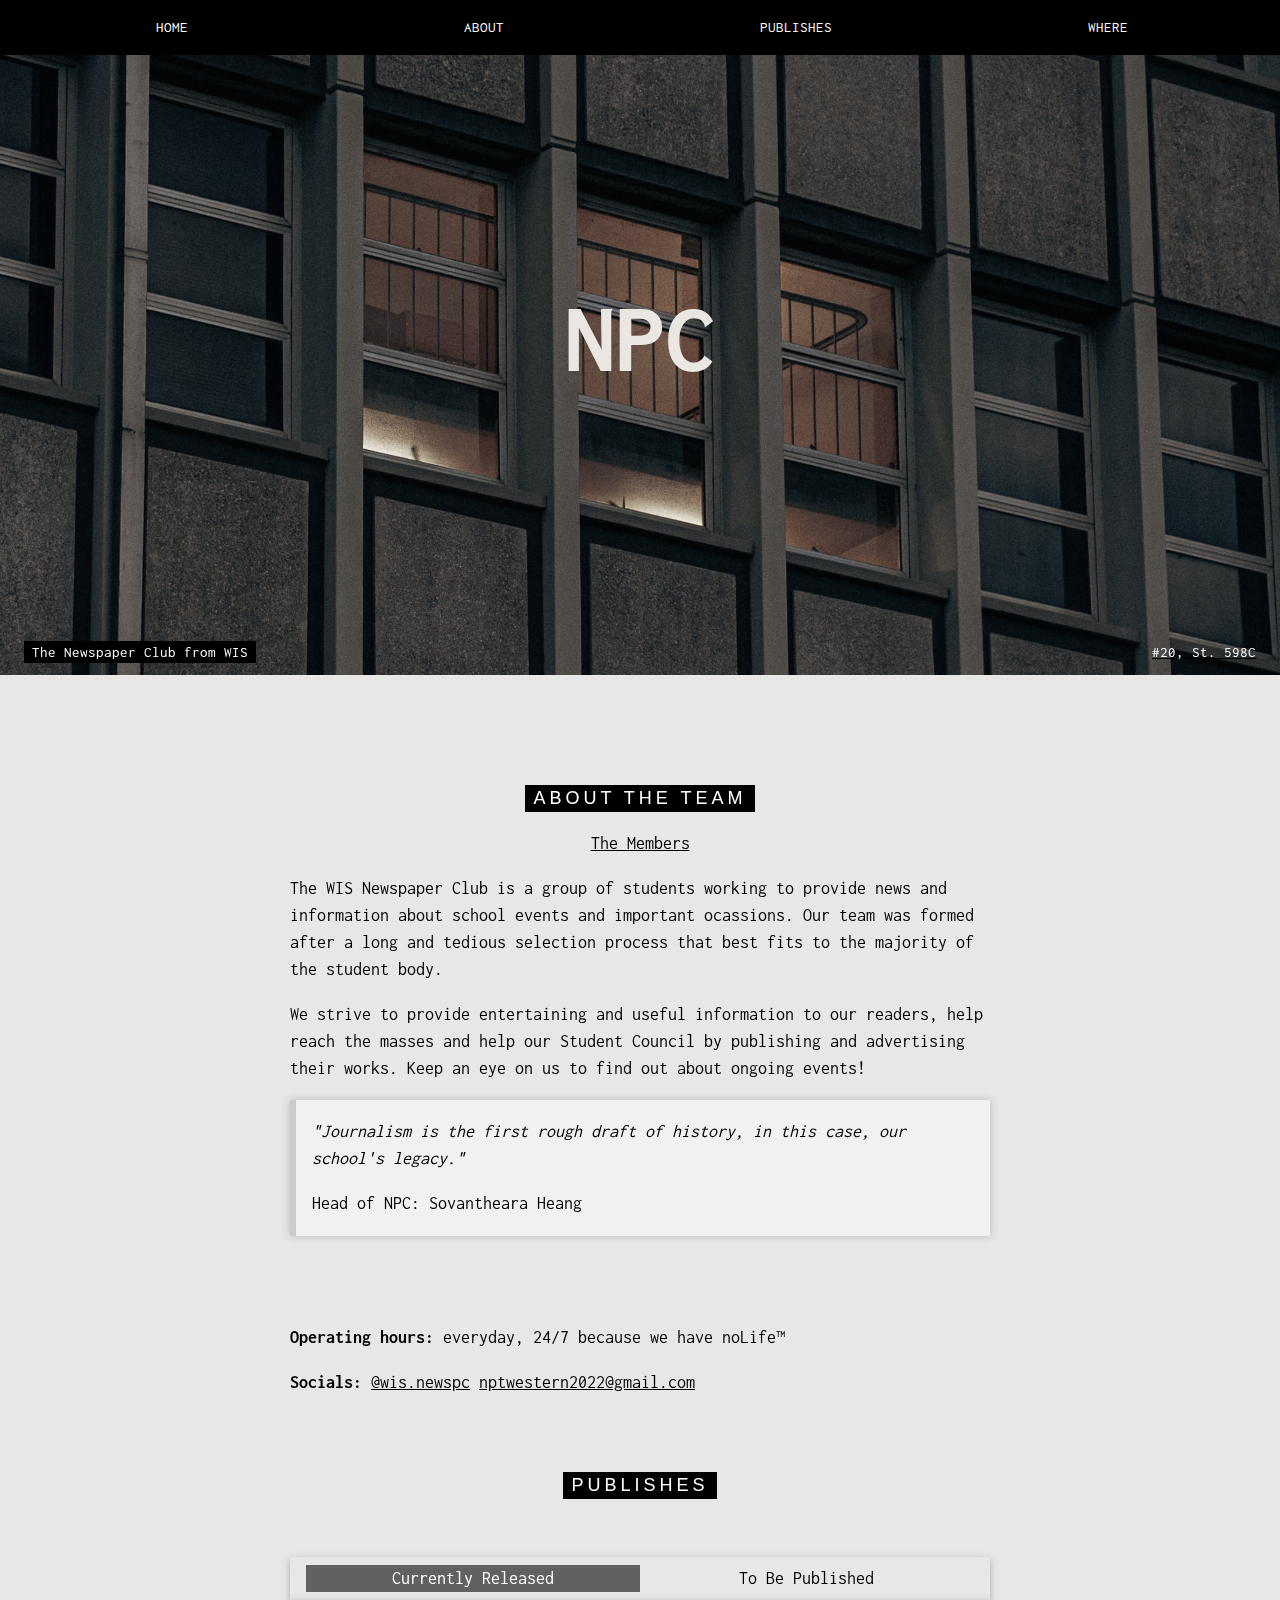
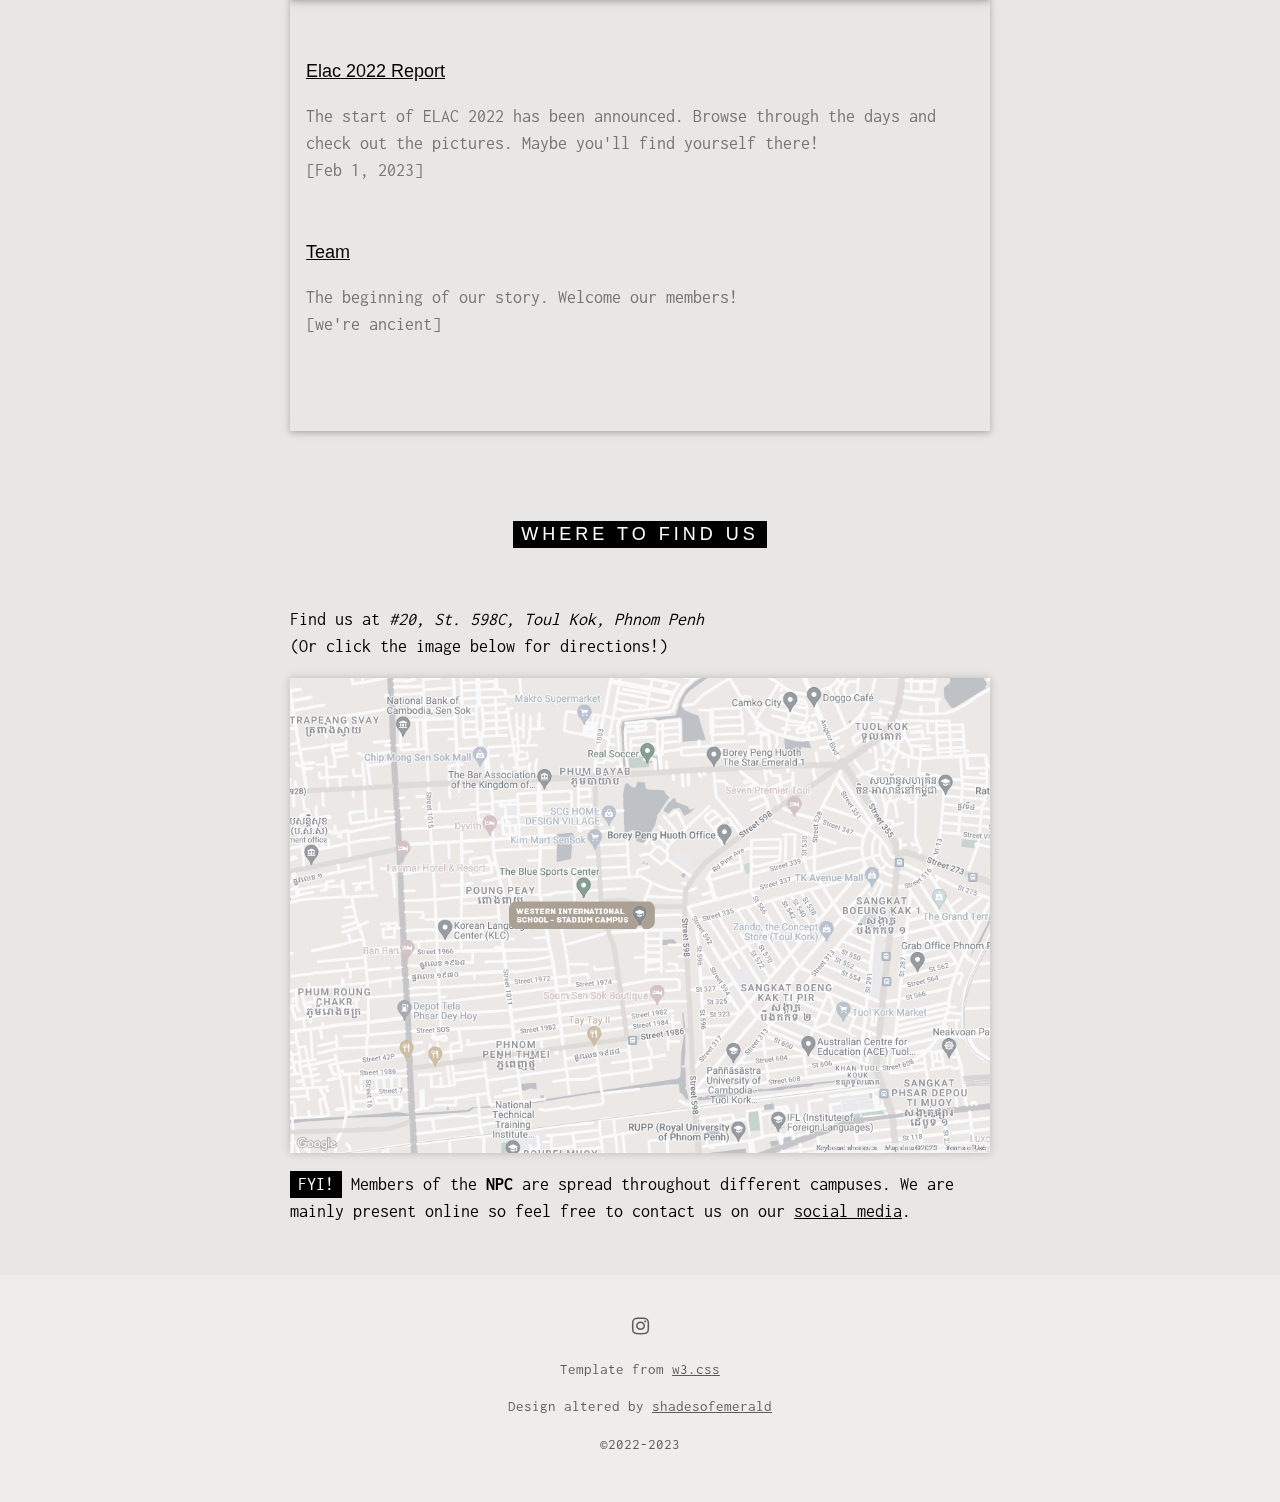
<file: index.html>
<!DOCTYPE html>
<html>

<head>
<title>npc</title>
<meta charset="UTF-8">
<meta name="viewport" content="width=device-width, initial-scale=1">
<link rel="icon" href="img/logo.png">
<link rel="stylesheet" href="index.css">
<link rel="stylesheet" href="https://fonts.googleapis.com/css?family=Inconsolata">
<link rel="stylesheet" href="https://cdnjs.cloudflare.com/ajax/libs/font-awesome/4.7.0/css/font-awesome.min.css">
<style>
body, html {
  height: 100%;
  font-family: "Inconsolata", sans-serif;
}

i.fa {
	font-size: 20px;
}

.padding-x-top {
	padding-top: 20;
}

.bgimg {
  background-position: center;
  background-size: cover;
  background-image: url("img/index/background_image.jpg");
  min-height: 75%;
}

.menu {
  display: none;
}

.shadow {
	filter: drop-shadow(0rem 0.5rem 1rem rgba(0, 0, 0, 1));
}

footer.a:link { 
	text-decoration: none; 
	}

footer.a:visited { 
	text-decoration: none; 
	}

footer.a:hover { 
	text-decoration: none; 
	}

footer.a:active { 
	text-decoration: none; 
	}

.w3-top {
	user-drag: none; 
	user-select: none;
	-moz-user-select: none;
	-webkit-user-drag: none;
	-webkit-user-select: none;
	-ms-user-select: none;
	}	

</style>
</head>
<body>

<!-- Links (sit on top) -->
<div class="w3-top">
  <div class="w3-row w3-padding w3-black">
    <div class="w3-col s3">
      <a href="#" class="w3-button w3-block w3-black">HOME</a>
    </div>
    <div class="w3-col s3">
      <a href="#about" class="w3-button w3-block w3-black">ABOUT</a>
    </div>
    <div class="w3-col s3">
      <a href="#publishes" class="w3-button w3-block w3-black">PUBLISHES</a>
    </div>
    <div class="w3-col s3">
      <a href="#where" class="w3-button w3-block w3-black">WHERE</a>
    </div>
  </div>
</div>

<!-- Header with image 
<header class="bgimg w3-display-container w3-grayscale-min" id="home">
  <div class="w3-display-bottomright w3-center w3-padding-large w3-hide-small">
    <span class="w3-tag">Originated from Western International School</span>
  </div>
    <div class="w3-display-middle w3-center">
    <span><font color="#42607F">npc</font><font color="#B23F45">western</font></span>
  </div>
  <div class="w3-display-bottomleft w3-center w3-padding-large">
    <span class="w3-text-white">#20, St. 598C</span>
  </div>
</header> -->

<header class="bgimg w3-display-container w3-grayscale-min" id="home">
  <div class="w3-display-bottomleft w3-center w3-padding-large w3-hide-small">
    <span class="w3-tag">The Newspaper Club from WIS</span>
  </div>
  <div class="w3-display-middle w3-center">
    <span class="w3-text-white" style="font-size:100px"><font color="#ede7dd"><b>NPC</b></font></span>
  </div>
  <div class="w3-display-bottomright w3-center w3-padding-large">
    <a href="https://goo.gl/maps/L8msAGrfxhRXRH1h8" title="Western International School" target="_blank" rel="noopener noreferrer" class="w3-hover-text-green"><span class="w3-text-white">#20, St. 598C</span><a>
  </div>
</header>

<!-- Add a background color and large text to the whole page -->
<div class="w3-sand w3-grayscale w3-large">

<!-- About Container -->
<div class="w3-container" id="about">
  <div class="w3-content" style="max-width:700px">
  <div>
    <h5 class="w3-center padding-100"><span class="w3-tag w3-wide">ABOUT THE TEAM</span></h5>
	<p class="w3-center"><a href="publishes/team.html" class="w3-hover-text-green">The Members</a></p>
	</div>
    <p>The WIS Newspaper Club is a group of students working to provide news and information about school events and important ocassions. Our team was formed after a long and tedious selection process that best fits to the majority of the student body.</p>
    <p>We strive to provide entertaining and useful information to our readers, help reach the masses and help our Student Council by publishing and advertising their works. Keep an eye on us to find out about ongoing events!</p>
    <div class="w3-panel w3-leftbar w3-light-grey shadowAlt">
      <p><i>"Journalism is the first rough draft of history, in this case, our school's legacy."</i></p>
      <p>Head of NPC: Sovantheara Heang</p>
    </div>
	<br><br>
    <p><strong>Operating hours:</strong> everyday, 24/7 because we have noLife™</p>
    <p><strong>Socials: </strong><a href="https://www.instagram.com/wis.newspc/" target="_blank" rel="noopener noreferrer" class="w3-hover-text-green">@wis.newspc</a> <a href=mailto:nptwestern2022@gmail.com?subject=Contacting%20NPC target="_blank" rel="noopener noreferrer" class="w3-hover-text-green"> nptwestern2022@gmail.com</a></p>
  </div>
</div>

<!-- Publish Container -->
<div class="w3-container" id="publishes">
  <div class="w3-content" style="max-width:700px">
 
    <h5 class="w3-center w3-padding-48"><span class="w3-tag w3-wide">PUBLISHES</span></h5>

  
    <div class="w3-row w3-center w3-card w3-padding">
      <a href="javascript:void(0)" onclick="openMenu(event, 'Issues');" id="myLink">
        <div class="w3-col s6 tablink">Currently Released</div>
      </a>
      <a href="javascript:void(0)" onclick="openMenu(event, 'tobeIssued');">
        <div class="w3-col s6 tablink">To Be Published</div>
      </a>
    </div>

<!-- ###Currently Released### -->
    <div id="Issues" class="w3-container menu w3-padding-48 w3-card">
	
<!--Section-->
      <h5><a href="publishes/elac2022.html" class="w3-hover-text-green">Elac 2022 Report</a></h5>
      <p class="w3-text-grey">The start of ELAC 2022 has been announced. Browse through the days and check out the pictures. Maybe you'll find yourself there!<br>[Feb 1, 2023]</p><br>
	  
<!--Section-->
      <h5><a href="publishes/team.html" class="w3-hover-text-green">Team</a></h5>
      <p class="w3-text-grey">The beginning of our story. Welcome our members!<br>[we're ancient]</p><br>


    </div>



<!-- ###To Be Published### -->
    <div id="tobeIssued" class="w3-container menu w3-padding-48 w3-card">
	
<!--Section-->
      <h5>School Fair 2023</h5>
      <p class="w3-text-grey">Come one, come all! Our main campus has opened it's doors to all visitors to celebrate this joyous event!<br>[Feb 27, 2023]</p><br>
	  
    </div>  
  </div>
</div>

<!-- Contact/Area Container -->
<div class="w3-container" id="where" style="padding-bottom:32px;">
  <div class="w3-content" style="max-width:700px">
    <h5 class="w3-center w3-padding-48-alt"><span class="w3-tag w3-wide">WHERE TO FIND US</span></h5>
    <p>Find us at <i>#20, St. 598C, Toul Kok, Phnom Penh</i><br>(Or click the image below for directions!)</p>
    <a href="https://goo.gl/maps/L8msAGrfxhRXRH1h8" title="Western International School" target="_blank" rel="noopener noreferrer" class="w3-hover-text-green"><img src="img/index/map.png" class="w3-image shadowAlt" style="width:100%"></a>
    <p><span class="w3-tag">FYI!</span> Members of the <strong>NPC</strong> are spread throughout different campuses. We are mainly present online so feel free to contact us on our <a href="https://www.instagram.com/wis.newspc/" target="_blank" rel="noopener noreferrer" class="w3-hover-text-green">social media</a>.</p>
  </div>
</div>

<!-- Footer -->
<footer class="w3-container w3-padding-32 w3-light-grey w3-center w3-opacity w3-xlarge">
  <a href="https://www.instagram.com/wis.newspc/" target="_blank" rel="noopener noreferrer" class="w3-hover-text-green"><i class="fa fa-instagram w3-hover-opacity"></i></a>

  <p class="w3-medium">Template from <a href="https://www.w3schools.com/w3css/default.asp" target="_blank" class="w3-hover-text-green">w3.css</a></p>
  <p class="w3-medium">Design altered by <a href="https://github.com/ShadesOfEmerald" target="_blank" rel="noopener noreferrer" class="w3-hover-text-green">shadesofemerald</a></p>
  <p class="w3-medium">©2022-2023</p>
</footer>

<script>
// Tabbed Menu
function openMenu(evt, menuName) {
  var i, x, tablinks;
  x = document.getElementsByClassName("menu");
  for (i = 0; i < x.length; i++) {
    x[i].style.display = "none";
  }
  tablinks = document.getElementsByClassName("tablink");
  for (i = 0; i < x.length; i++) {
    tablinks[i].className = tablinks[i].className.replace(" w3-dark-grey", "");
  }
  document.getElementById(menuName).style.display = "block";
  evt.currentTarget.firstElementChild.className += " w3-dark-grey";
}
document.getElementById("myLink").click();
</script>

</body>
</html>
</file>
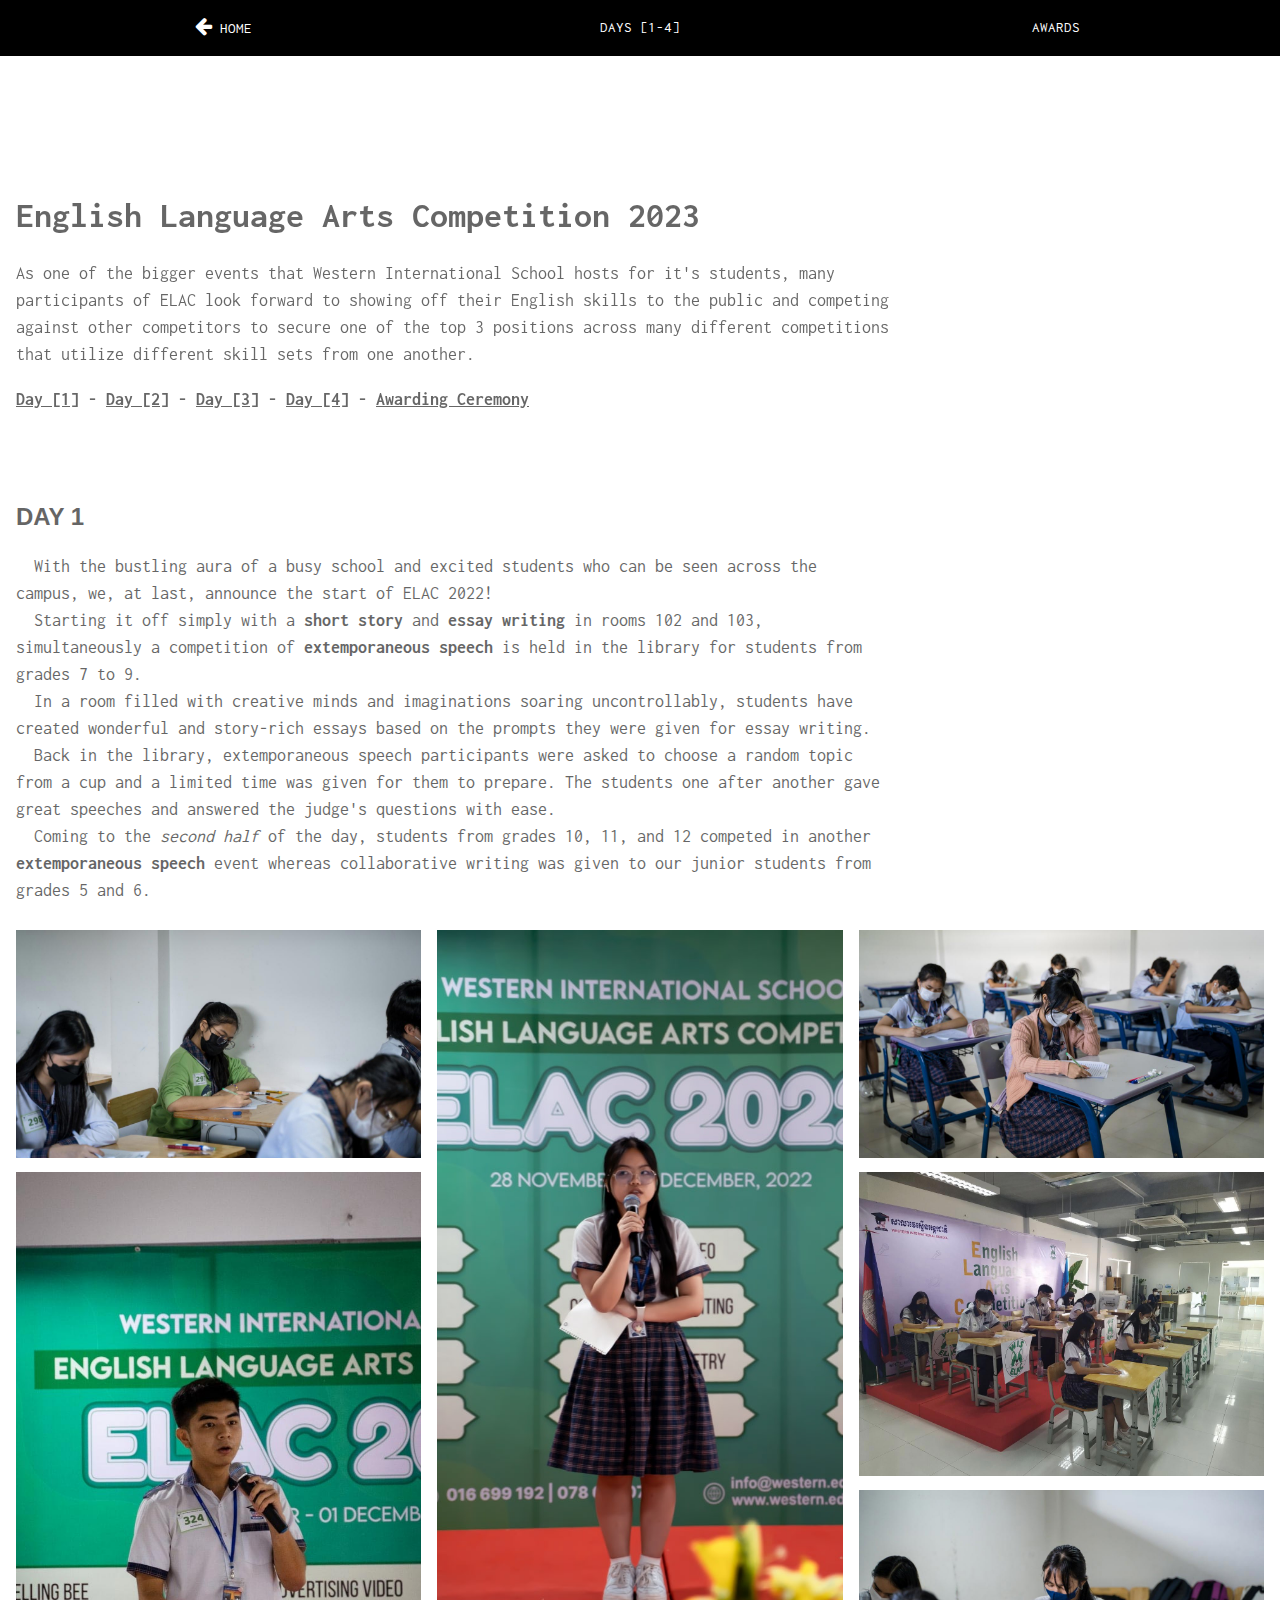
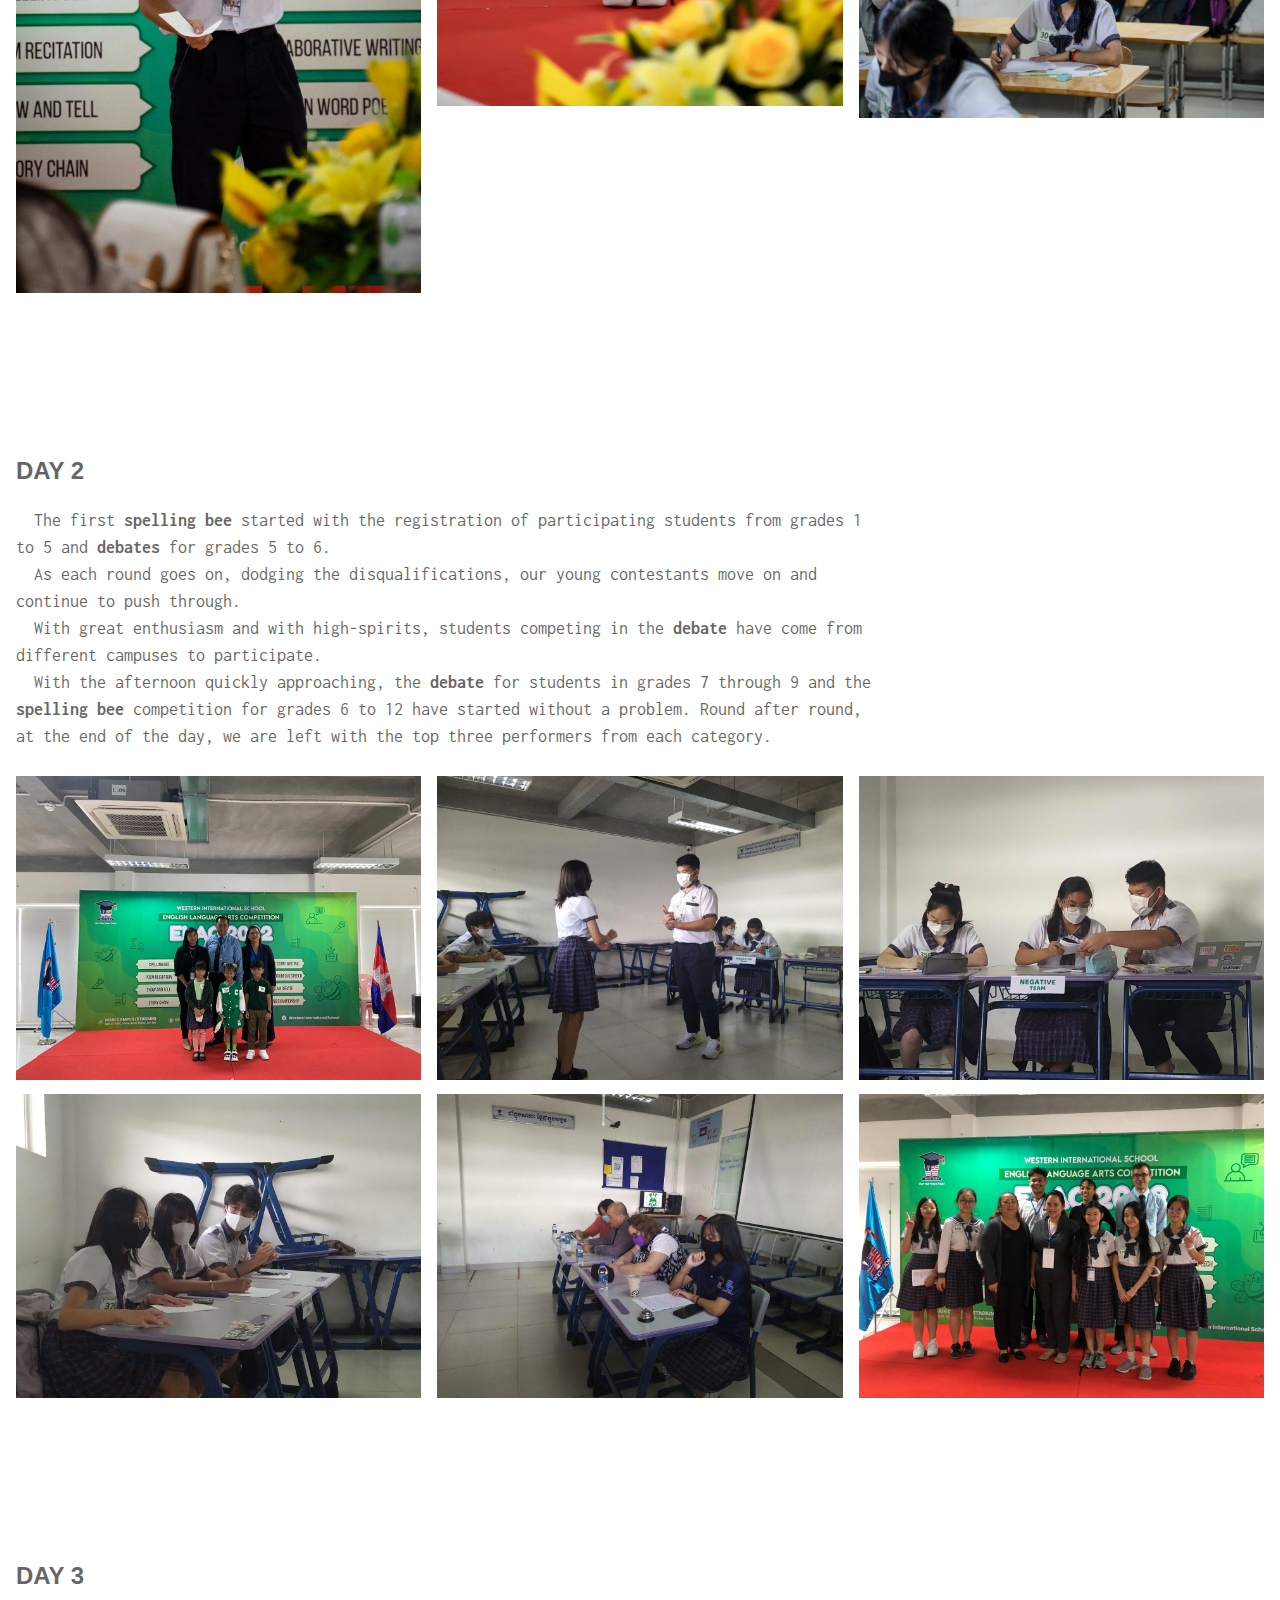
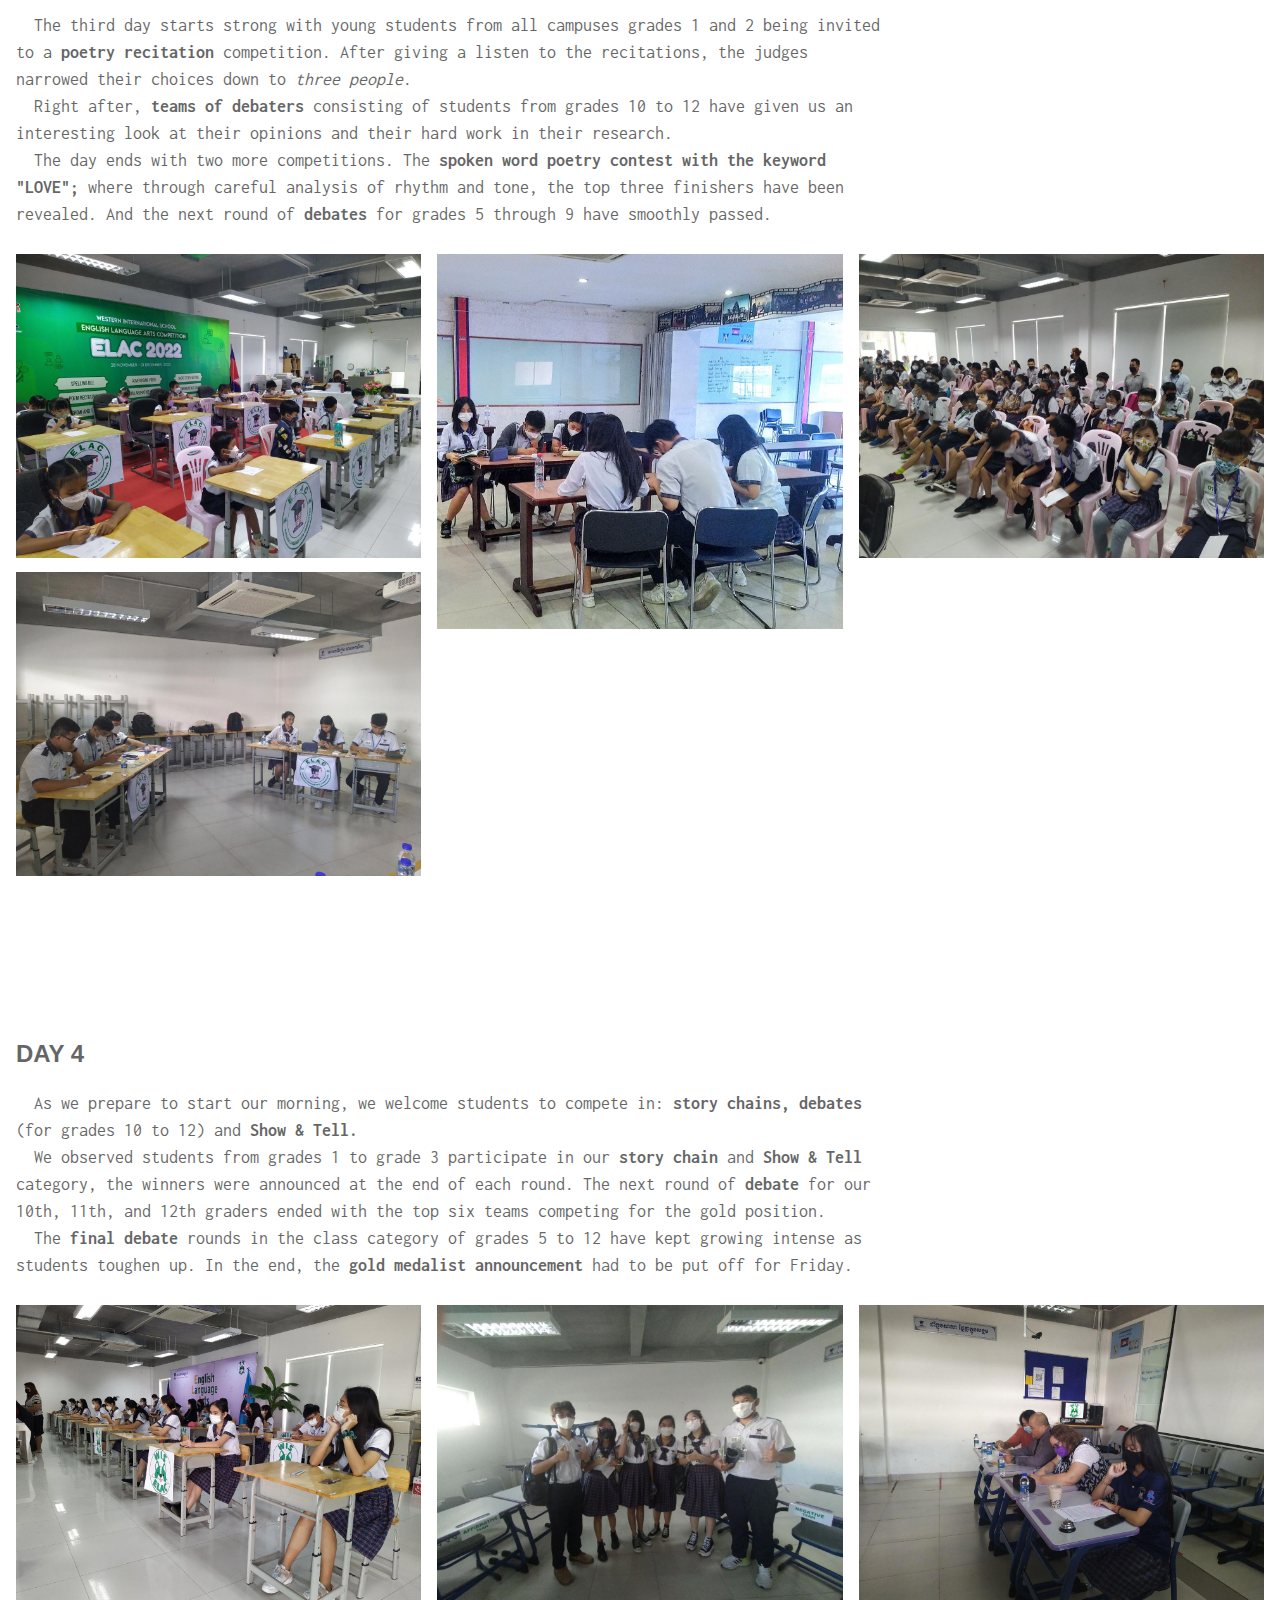
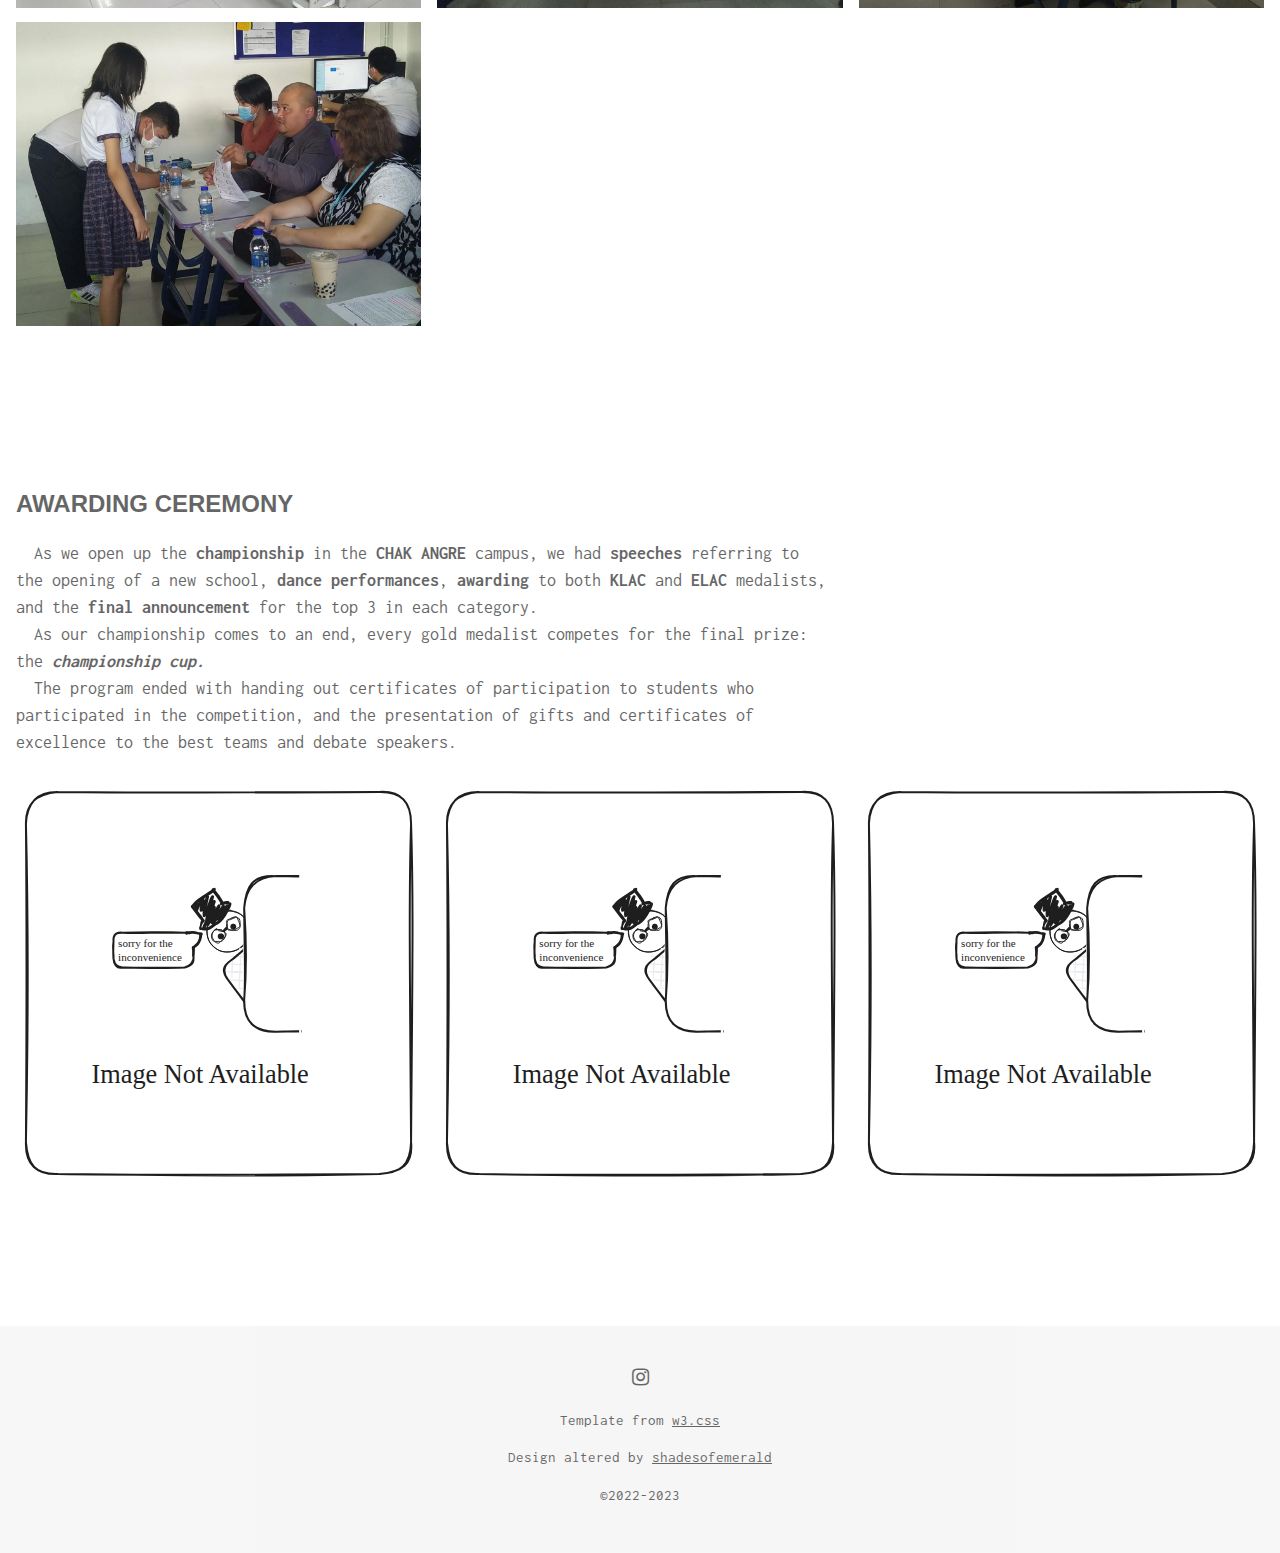
<file: publishes/elac2022.html>
<!DOCTYPE html>
<html>
<head>
<title>npc | ELAC 2022</title>
<meta charset="UTF-8">
<meta name="viewport" content="width=device-width, initial-scale=1">
<link rel="icon" href="../img/logo.png">
<link rel="stylesheet" href="../index.css">
<link rel="stylesheet" href="https://fonts.googleapis.com/css?family=Inconsolata">
<link rel="stylesheet" href="https://cdnjs.cloudflare.com/ajax/libs/font-awesome/4.7.0/css/font-awesome.min.css">
<style>
body,h1 {font-family: "Inconsolata", sans-serif;}
img {margin-bottom: -7px}

.w3-row-padding img {margin-bottom: 14px}

header.p {
	max-width: 10%;
	}
	
p {font-size:18px;}
</style>
</head>
<body>

<!-- Links (sit on top) -->
<div class="w3-top">
	
	<div class="w3-row w3-padding w3-black">
		<div class="w3-col s4">
      <a href="../index.html" class="w3-button w3-block w3-black"><i class="fa fa-arrow-left w3-hover-opacity w3-hover-text-green"></i> HOME</a>
    </div>
	<div class="w3-col s4">
      <a href="#days" class="w3-button w3-block w3-black">DAYS [1-4]</a>
    </div>
    <div class="w3-col s4">
      <a href="#awards" class="w3-button w3-block w3-black">AWARDS</a>
    </div>
	
  </div>
</div>

<!-- !PAGE HEADER! -->
<div class="w3-content" style="max-width:1500px">
 <div class="w3-padding-alt w3-opacity">
  <span class="w3-button w3-xxlarge w3-white w3-right" onclick="w3_open()"><i class="fa fa-bars"></i>
  </span> 
  <div class="w3-clear">
  </div>
  <header id="days" class="w3-margin-bottom padding-100" style="max-width:900px">
   <h1><b>English Language Arts Competition 2023</b></h1>
    <p>As one of the bigger events that Western International School hosts for it's students, many participants of ELAC look forward to showing off their English skills to the public and competing against other competitors to secure one of the top 3 positions across many different competitions that utilize different skill sets from one another.</p>
    <p><b><a href="#day1" class="w3-hover-text-green">Day [1]</a> - <a href="#day2" class="w3-hover-text-green">Day [2]</a> - <a href="#day3" class="w3-hover-text-green">Day [3]</a> - <a href="#day4" class="w3-hover-text-green">Day [4]</a> - <a href="#awards" class="w3-hover-text-green">Awarding Ceremony</b></a></p>
  </header>
 </div>
</div>


<!-- SECTION day 1-->
<div class="w3-content" style="max-width:1500px" id="day1">
 <div class='w3-padding w3-opacity' style="max-width:900px">
  <h3><b>DAY 1</b></h3>
   <p>&nbsp&nbspWith the bustling aura of a busy school and excited students who can be seen across the campus, we, at last, announce the start of ELAC 2022!
<br>&nbsp&nbspStarting it off simply with a <b>short story</b> and <b>essay writing</b> in rooms 102 and 103, simultaneously a competition of <b>extemporaneous speech</b> is held in the library for students from grades 7 to 9.
<br>&nbsp&nbspIn a room filled with creative minds and imaginations soaring uncontrollably, students have created wonderful and story-rich essays based on the prompts they were given for essay writing.
<br>&nbsp&nbspBack in the library, extemporaneous speech participants were asked to choose a random topic from a cup and a limited time was given for them to prepare. The students one after another gave great speeches and answered the judge's questions with ease.
<br>&nbsp&nbspComing to the <i>second half</i> of the day, students from grades 10, 11, and 12 competed in another <b>extemporaneous speech</b> event whereas collaborative writing was given to our junior students from grades 5 and 6.</p>
 </div>
 <div class="w3-row-padding", "w3-row" id="myGrid" style="margin-bottom:128px">
  <div class="w3-third">
   <img src="../img/elac2022/1/1.jpg" style="width:100%">
   <img src="../img/elac2022/1/4.jpg" style="width:100%">
   
  </div>
  <div class="w3-third"> 
    <img src="../img/elac2022/1/5.jpg" style="width:100%">
  </div>
  <div class="w3-third">
    <img src="../img/elac2022/1/3.jpg" style="width:100%">
	<img src="../img/elac2022/1/6.jpg" style="width:100%">
	<img src="../img/elac2022/1/2.jpg" style="width:100%">

  </div>
 </div>
</div>



<!-- SECTION day 2-->
<div class="w3-content" style="max-width:1500px" id="day2">
 <div class='w3-padding w3-opacity' style="max-width:900px">
  <h3><b>DAY 2</b></h3>
   <p>&nbsp&nbspThe first <b>spelling bee</b> started with the registration of participating students from grades 1 to 5 and <b>debates</b> for grades 5 to 6.
   <br>&nbsp&nbspAs each round goes on, dodging the disqualifications, our young contestants move on and continue to push through.
<br>&nbsp&nbspWith great enthusiasm and with high-spirits, students competing in the <b>debate</b> have come from different campuses to participate.
<br>&nbsp&nbspWith the afternoon quickly approaching, the <b>debate</b> for students in grades 7 through 9 and the <b>spelling bee</b> competition for grades 6 to 12 have started without a problem. Round after round, at the end of the day, we are left with the top three performers from each category.</p>
 </div>
  <div class="w3-row-padding", "w3-row" id="myGrid" style="margin-bottom:128px">
  <div class="w3-third">
   <img src="../img/elac2022/2/6.jpg" style="width:100%">
   <img src="../img/elac2022/2/5.jpg" style="width:100%">
  </div>
  <div class="w3-third"> 
   <img src="../img/elac2022/2/4.jpg" style="width:100%">
   <img src="../img/elac2022/2/2.jpg" style="width:100%">
  </div>
  <div class="w3-third">
   <img src="../img/elac2022/2/3.jpg" style="width:100%">
   <img src="../img/elac2022/2/1.jpg" style="width:100%">
  </div>
 </div>
</div>



<!-- SECTION day 3-->
<div class="w3-content" style="max-width:1500px" id="day3">
 <div class='w3-padding w3-opacity' style="max-width:900px">
  <h3><b>DAY 3</b></h3>
   <p>&nbsp&nbspThe third day starts strong with young students from all campuses grades 1 and 2 being invited to a <b>poetry recitation</b> competition. After giving a listen to the recitations, the judges narrowed their choices down to <i>three people</i>.
<br>&nbsp&nbspRight after, <b>teams of debaters</b> consisting of students from grades 10 to 12 have given us an interesting look at their opinions and their hard work in their research.
<br>&nbsp&nbspThe day ends with two more competitions. The <b>spoken word poetry contest with the keyword "LOVE";</b> where through careful analysis of rhythm and tone, the top three finishers have been revealed. And the next round of <b>debates</b> for grades 5 through 9 have smoothly passed.</p>
 </div>
 <div class="w3-row-padding", "w3-row" id="myGrid" style="margin-bottom:128px">
  <div class="w3-third">
   <img src="../img/elac2022/3/1.jpg" style="width:100%">
   <img src="../img/elac2022/3/2.jpg" style="width:100%">
  </div>
  <div class="w3-third"> 
   <img src="../img/elac2022/3/3.jpg" style="width:100%">
  </div>
  <div class="w3-third"> 
   <img src="../img/elac2022/3/4.jpg" style="width:100%">
  </div>
 </div>
</div>



<!-- SECTION day 4-->
<div class="w3-content" style="max-width:1500px" id="day4">
 <div class='w3-padding w3-opacity' style="max-width:900px">
  <h3><b>DAY 4</b></h3>
   <p>&nbsp&nbspAs we prepare to start our morning, we welcome students to compete in: <b>story chains, debates</b> (for grades 10 to 12) and <b>Show & Tell.</b>
<br>&nbsp&nbspWe observed students from grades 1 to grade 3 participate in our <b>story chain</b> and <b>Show & Tell</b> category, the winners were announced at the end of each round. The next round of <b>debate</b> for our 10th, 11th, and 12th graders ended with the top six teams competing for the gold position.
<br>&nbsp&nbspThe <b>final debate</b> rounds in the class category of grades 5 to 12 have kept growing intense as students toughen up. In the end, the <b>gold medalist announcement</b> had to be put off for Friday.</p>
 </div>
 <div class="w3-row-padding", "w3-row" id="myGrid" style="margin-bottom:128px">
  <div class="w3-third">
   <img src="../img/elac2022/4/1.jpg" style="width:100%">
   <img src="../img/elac2022/4/2.jpg" style="width:100%">
  </div>
  <div class="w3-third"> 
   <img src="../img/elac2022/4/3.jpg" style="width:100%">
  </div>
  <div class="w3-third"> 
   <img src="../img/elac2022/4/4.jpg" style="width:100%">
  </div>
 </div>
</div>



<!-- SECTION awards-->
<div class="w3-content" style="max-width:1500px" id="awards">
 <div class='w3-padding w3-opacity' style="max-width:850px">
  <h3><b>AWARDING CEREMONY</b></h3>
   <p>&nbsp&nbspAs we open up the <b>championship</b> in the <b>CHAK ANGRE</b> campus, we had <b>speeches</b> referring to the opening of a new school, <b>dance performances</b>, <b>awarding</b> to both <b>KLAC</b> and <b>ELAC</b> medalists, and the <b>final announcement</b> for the top 3 in each category.
<br>&nbsp&nbspAs our championship comes to an end, every gold medalist competes for the final prize: the <b><em>championship cup.</em></b>
<br>&nbsp&nbspThe program ended with handing out certificates of participation to students who participated in the competition, and the presentation of gifts and certificates of excellence to the best teams and debate speakers.</p>
 </div>
 <div class="w3-row-padding", "w3-row" id="myGrid" style="margin-bottom:128px">
  <div class="w3-third">
   <img src="../img/imgUnavailable.svg" style="width:100%">
  </div>
  <div class="w3-third"> 
    <img src="../img/imgUnavailable.svg" style="width:100%">
  </div>
  <div class="w3-third">
    <img src="../img/imgUnavailable.svg" style="width:100%">
  </div>
 </div>
</div>





<!-- Footer -->
<footer class="w3-container w3-padding-32 w3-light-grey w3-center w3-opacity w3-xlarge">
  <a href="https://www.instagram.com/wis.newspc/" target="_blank" rel="noopener noreferrer" class="w3-hover-text-green"><i class="fa fa-instagram w3-hover-opacity"></i></a>

  <p class="w3-medium">Template from <a href="https://www.w3schools.com/w3css/default.asp" target="_blank" class="w3-hover-text-green">w3.css</a></p>
  <p class="w3-medium">Design altered by <a href="https://github.com/ShadesOfEmerald" target="_blank" rel="noopener noreferrer" class="w3-hover-text-green">shadesofemerald</a></p>
  <p class="w3-medium">©2022-2023</p>
</footer>

</body>
</html>
</file>
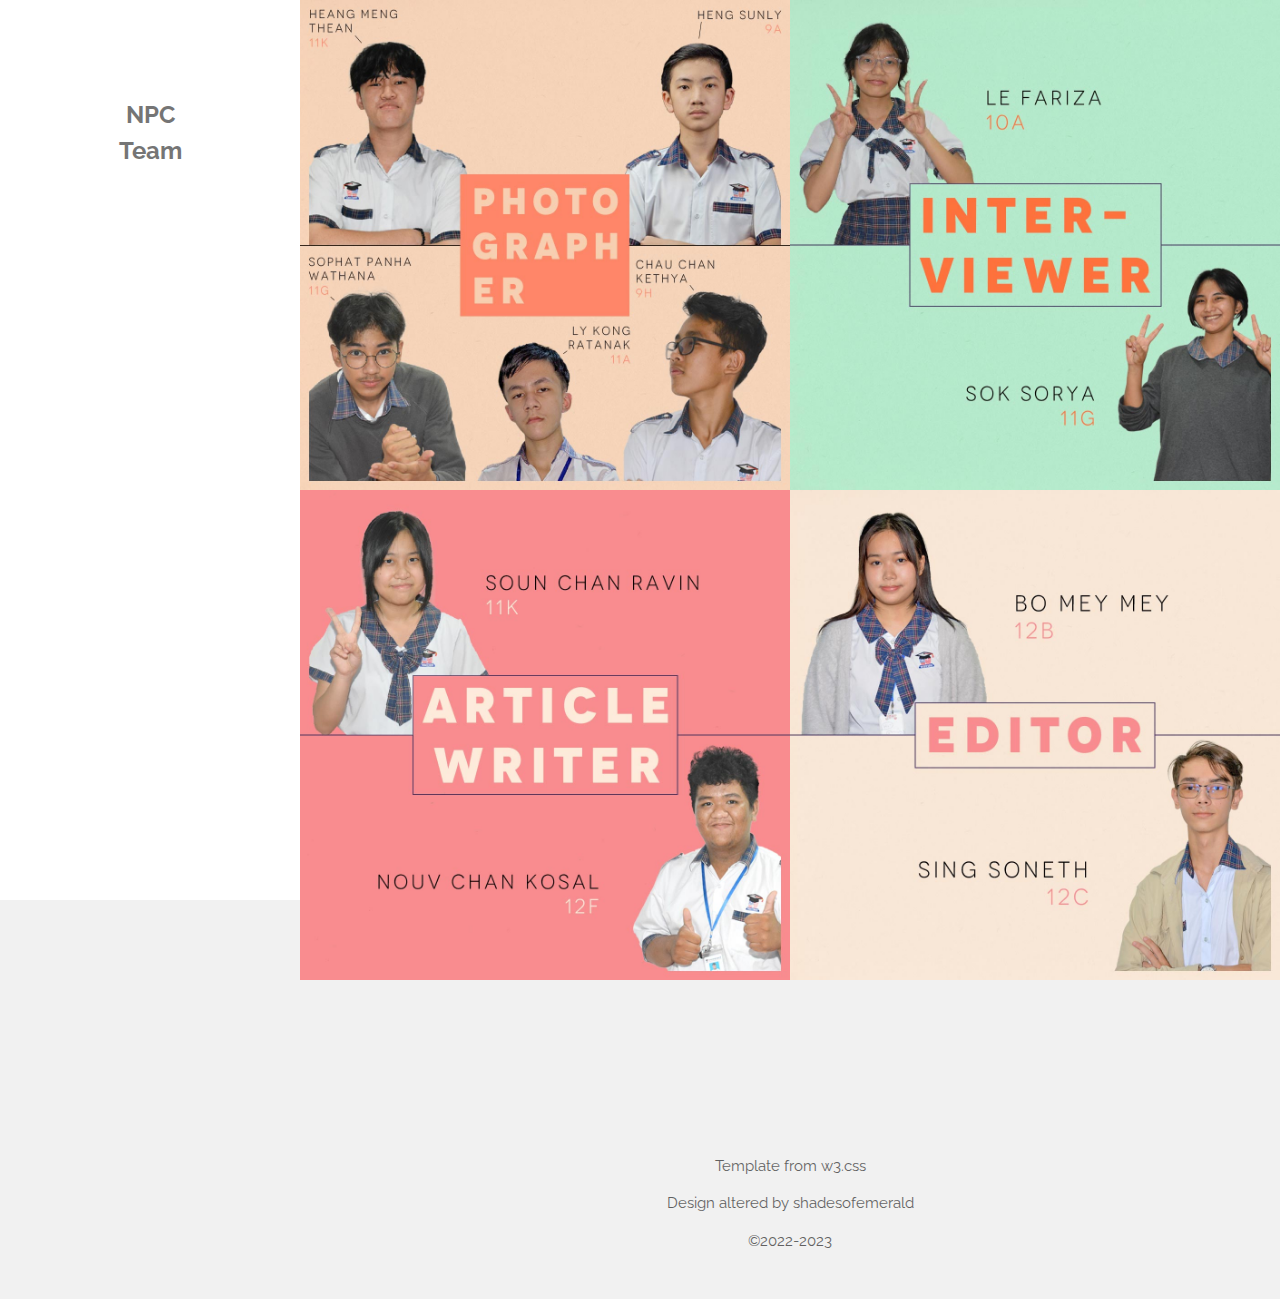
<file: publishes/team.html>
<!DOCTYPE html>
<html lang="en">
<head>
<title>npc | Team</title>
<meta charset="UTF-8">
<meta name="viewport" content="width=device-width, initial-scale=1">
<link rel="stylesheet" href="https://www.w3schools.com/w3css/4/w3.css">
<link rel="stylesheet" href="https://fonts.googleapis.com/css?family=Raleway">
<style>
body,h1,h2,h3,h4,h5 {font-family: "Raleway", sans-serif}
.w3-third img{margin-bottom: -6px; opacity: 0.8; cursor: pointer}
.w3-third img:hover{opacity: 1}
a:link { 
	text-decoration: none; 
	color: inherit;
	}

a:visited { 
	text-decoration: none;
color: inherit;	
	}

a:hover { 
	text-decoration: none; 
	color: inherit;
	}

a:active { 
	text-decoration: none; 
	color: inherit;
	}
</style>
</head>
<body class="w3-light-grey w3-content" style="max-width:1600px">

<!-- Sidebar/menu -->
<nav class="w3-sidebar w3-bar-block w3-white w3-animate-left w3-text-grey w3-collapse w3-top w3-center" style="z-index:3;width:300px;font-weight:bold" id="mySidebar"><br>
  <h3 class="w3-padding-64 w3-center noDeco"><a href="../index.html" class="w3-hover-text-green"><b>NPC<br>Team</b></a></h3>
  <a href="javascript:void(0)" onclick="w3_close()" class="w3-bar-item w3-button w3-padding w3-hide-large">CLOSE</a>
</nav>

<!-- Top menu on small screens -->
<header class="w3-container w3-top w3-hide-large w3-white w3-xlarge w3-padding-16">
  <a href="../index.html" class="w3-hover-text-green"><span class="w3-left w3-padding">NPC Team</span></a>
</header>

<!-- Overlay effect when opening sidebar on small screens -->
<div class="w3-overlay w3-hide-large w3-animate-opacity" onclick="w3_close()" style="cursor:pointer" title="close side menu" id="myOverlay"></div>

<!-- !PAGE CONTENT! -->
<div class="w3-main" style="margin-left:300px">

  <!-- Push down content on small screens --> 
  <div class="w3-hide-large" style="margin-top:83px"></div>
  
  <!-- Photo grid -->
  <div class="w3-row">
    <div class="w3-half">
      <img src="../img/team/photographers.jpg" style="width:100%" onclick="onClick(this)" alt="Capturing Images and events, the essential part of our club, talented in photography. Introducing our photographers:<br><br>Heang Meng Thean from 11K<br>Heng Sunly from 9A<br>Sophat Panha Wathana 11G<br>Ly Kong Ratanak 11A<br>Chau Chan Kethya 11A">
      <img src="../img/team/writers.jpg" style="width:100%" onclick="onClick(this)" alt="The people working behind the scene , the heroes behind the news and the backbone of the WIS newspaper establishment. Introducing the article writers:<br><br>Nouv Chankosal from the class of 12F<br>Soun Chan Ravin from the class 11K">
    </div>

    <div class="w3-half">
      <img src="../img/team/interviewers.jpg" style="width:100%" onclick="onClick(this)" alt="Lovely and friendly, sprouting with sociable energy.
<br>Introducing our esteem Interviewers:<br><br>Le Fariza from class 10A<br>Sok Sorya from class 11G">
      <img src="../img/team/editors.jpg" style="width:100%" onclick="onClick(this)" alt="Editing their way into our heart and the designers of all the news of the team. Introducing the editors:<br><br>Bo Mey Mey from class 12B<br>Sing Soneth 12C">
    </div>
  </div>
  
  <!-- Modal for full size images on click-->
  <div id="modal01" class="w3-modal w3-black" style="padding-top:0" onclick="this.style.display='none'">
    <span class="w3-button w3-black w3-xlarge w3-display-topright">×</span>
    <div class="w3-modal-content w3-animate-zoom w3-center w3-transparent w3-padding-64">
      <img id="img01" class="w3-image">
      <p id="caption"></p>
    </div>
  </div>

  <!-- Footer -->
<footer class="w3-container w3-padding-32 w3-light-grey w3-center w3-opacity w3-xlarge" style="margin-top:128px">
  <a href="https://www.instagram.com/wis.newspc/" target="_blank" rel="noopener noreferrer" class="w3-hover-text-green"><i class="fa fa-instagram w3-hover-opacity"></i></a>

  <p class="w3-medium">Template from <a href="https://www.w3schools.com/w3css/default.asp" target="_blank" class="w3-hover-text-green">w3.css</a></p>
  <p class="w3-medium">Design altered by <a href="https://github.com/ShadesOfEmerald" target="_blank" rel="noopener noreferrer" class="w3-hover-text-green">shadesofemerald</a></p>
  <p class="w3-medium">©2022-2023</p>
</footer>

<!-- End page content -->
</div>

<script>
// Modal Image Gallery
function onClick(element) {
  document.getElementById("img01").src = element.src;
  document.getElementById("modal01").style.display = "block";
  var captionText = document.getElementById("caption");
  captionText.innerHTML = element.alt;
}

</script>


</body>
</html>
</file>
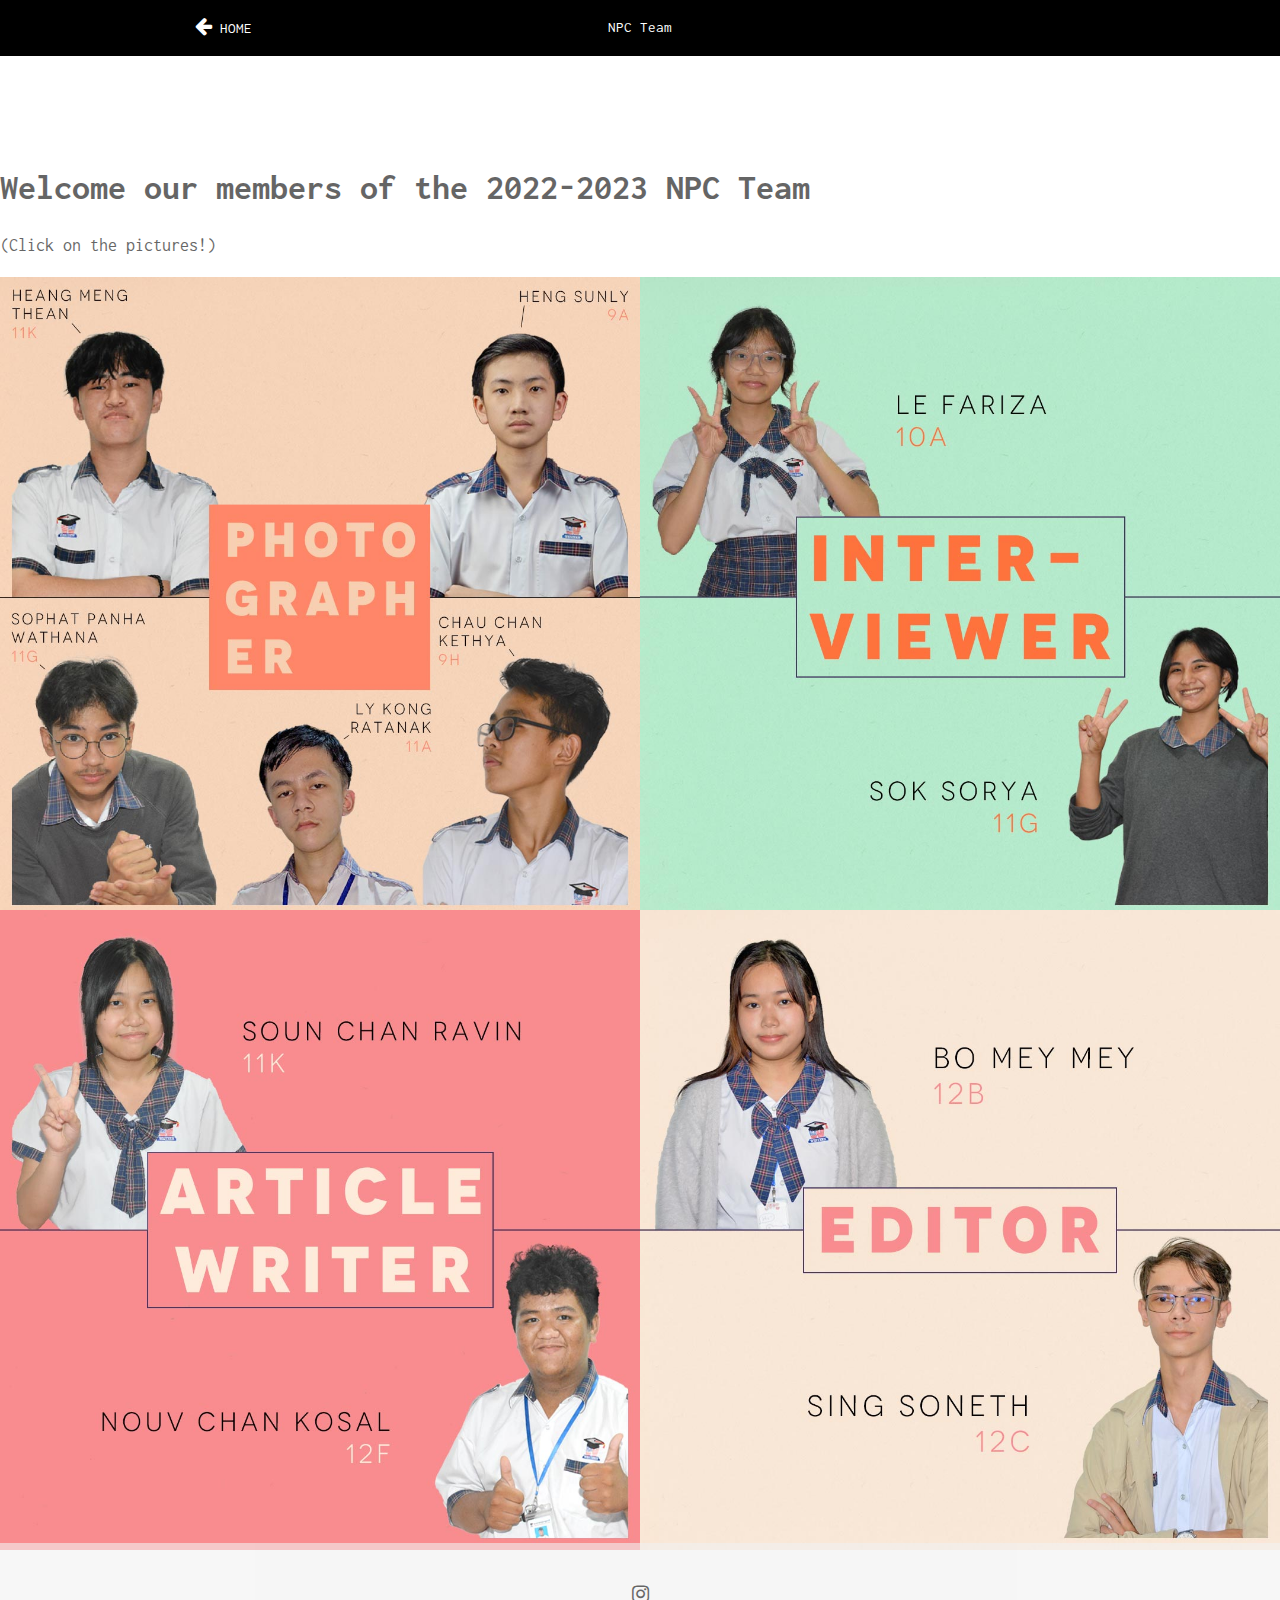
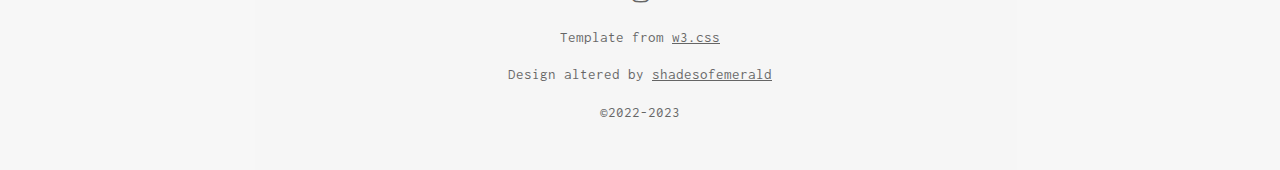
<file: publishes/TEMP.html>
<!DOCTYPE html>
<html>
	<head>
		<title>npc | ELAC 2022</title>
		<meta charset="UTF-8">
		<meta name="viewport" content="width=device-width, initial-scale=1">
		<link rel="icon" href="../img/logo.png">
		<link rel="stylesheet" href="../index.css">
		<link rel="stylesheet" href="https://fonts.googleapis.com/css?family=Inconsolata">
		<link rel="stylesheet" href="https://cdnjs.cloudflare.com/ajax/libs/font-awesome/4.7.0/css/font-awesome.min.css">
		<style>
			body,h1 {font-family: "Inconsolata", sans-serif;}
			img {margin-bottom: -7px}
			
			.w3-row-padding img {margin-bottom: 14px}
			
			header.p {
			max-width: 10%;
			}
			
			p {font-size:18px;}
		</style>
	</head>
	<body>
		
		<!-- Links (sit on top) -->
		<div class="w3-top">
			
			<div class="w3-row w3-padding w3-black">
				<div class="w3-col s4">
					<a href="../index.html" class="w3-button w3-block w3-black"><i class="fa fa-arrow-left w3-hover-opacity w3-hover-text-green"></i> HOME</a>
				</div>
				<div class="w3-col s4">
					<a href="#npc" class="w3-button w3-block w3-black">NPC Team</a>
				</div>
				<div class="w3-col s4">
					<a class="w3-button w3-block w3-black"></a>
				</div>
				
			</div>
		</div>
		
		<!-- !PAGE HEADER! -->
		<div class="w3-content" style="max-width:1900px">
			<div class="w3-opacity">
				<span class="w3-button w3-xxlarge w3-white w3-right" onclick="w3_open()"><i class="fa fa-bars"></i>
				</span> 
				<div class="w3-clear">
				</div>
				
			</div>
		</div>
		
		
		
		
		
		
		<div class="w3-content" style="max-width:1300px">
			
			<header id="npc" class="w3-margin-bottom padding-80 w3-opacity" style="max-width:900px">
				<h1><b>Welcome our members of the 2022-2023 NPC Team</b></h1>
				<p>(Click on the pictures!)</p>
			</header>
			
			<!-- Push down content on small screens --> 
			<div class="w3-hide-large" style="margin-top:83px"></div>
			<!-- Photo grid -->
			<div class="w3-row">
				<div class="w3-half">
					<img src="../img/team/photographers.jpg" style="width:100%" onclick="onClick(this)" alt="Capturing Images and events, the essential part of our club, talented in photography. Introducing our photographers:<br><br>Heang Meng Thean from 11K<br>Heng Sunly from 9A<br>Sophat Panha Wathana 11G<br>Ly Kong Ratanak 11A<br>Chau Chan Kethya 11A">
					<img src="../img/team/writers.jpg" style="width:100%" onclick="onClick(this)" alt="The people working behind the scene , the heroes behind the news and the backbone of the WIS newspaper establishment. Introducing the article writers:<br><br>Nouv Chankosal from the class of 12F<br>Soun Chan Ravin from the class 11K">
				</div>
				<div class="w3-half">
					<img src="../img/team/interviewers.jpg" style="width:100%" onclick="onClick(this)" alt="Lovely and friendly, sprouting with sociable energy.<br>Introducing our esteem Interviewers:<br><br>Le Fariza from class 10A<br>Sok Sorya from class 11G">
					<img src="../img/team/editors.jpg" style="width:100%" onclick="onClick(this)" alt="Editing their way into our heart and the designers of all the news of the team. Introducing the editors:<br><br>Bo Mey Mey from class 12B<br>Sing Soneth 12C">
				</div>
			</div>
			
			<!-- Modal for full size images on click-->
			<div id="modal01" class="w3-modal w3-black" style="padding-top:0" onclick="this.style.display='none'">
				<span class="w3-button w3-black w3-xlarge w3-display-topright">×</span>
				<div class="w3-modal-content w3-animate-zoom w3-center w3-transparent w3-padding-64">
					<img id="img01" class="w3-image">
					<p id="caption"></p>
				</div>
			</div>
		</div>
		
		
		
		
		
		
		
		
		<!-- Footer -->
		<footer class="w3-container w3-padding-32 w3-light-grey w3-center w3-opacity w3-xlarge">
			<a href="https://www.instagram.com/wis.newspc/" target="_blank" rel="noopener noreferrer" class="w3-hover-text-green"><i class="fa fa-instagram w3-hover-opacity"></i></a>
			
			<p class="w3-medium">Template from <a href="https://www.w3schools.com/w3css/default.asp" target="_blank" class="w3-hover-text-green">w3.css</a></p>
			<p class="w3-medium">Design altered by <a href="https://github.com/ShadesOfEmerald" target="_blank" rel="noopener noreferrer" class="w3-hover-text-green">shadesofemerald</a></p>
			<p class="w3-medium">©2022-2023</p>
		</footer>
		<script>
			// Modal Image Gallery
			function onClick(element) {
				document.getElementById("img01").src = element.src;
				document.getElementById("modal01").style.display = "block";
				var captionText = document.getElementById("caption");
				captionText.innerHTML = element.alt;
			}
			
		</script>
	</body>
</html>
</file>
<file: index.css>
/* W3.CSS 4.15 December 2020 by Jan Egil and Borge Refsnes */
html{box-sizing:border-box}*,*:before,*:after{box-sizing:inherit}

/*! normalize.css v8.0.1 | MIT License | github.com/necolas/normalize.css */

/* Document
   ========================================================================== */

/**
 * 1. Correct the line height in all browsers.
 * 2. Prevent adjustments of font size after orientation changes in iOS.
 */

/* Sections
   ========================================================================== */

/**
 * Remove the margin in all browsers.
 */

body {
  margin: 0;
}

/**
 * Render the `main` element consistently in IE.
 */

main {
  display: block;
}

/**
 * Correct the font size and margin on `h1` elements within `section` and
 * `article` contexts in Chrome, Firefox, and Safari.
 */

h1 {
  font-size: 2em;
  margin: 0.67em 0;
}

/* Grouping content
   ========================================================================== */

/**
 * 1. Add the correct box sizing in Firefox.
 * 2. Show the overflow in Edge and IE.
 */

hr {
  box-sizing: content-box; /* 1 */
  height: 0; /* 1 */
  overflow: visible; /* 2 */
}

/**
 * 1. Correct the inheritance and scaling of font size in all browsers.
 * 2. Correct the odd `em` font sizing in all browsers.
 */

pre {
  font-family: monospace, monospace; /* 1 */
  font-size: 1em; /* 2 */
}

/* Text-level semantics
   ========================================================================== */

/**
 * Remove the gray background on active links in IE 10.
 */

a {
  background-color: transparent;
}

/**
 * 1. Remove the bottom border in Chrome 57-
 * 2. Add the correct text decoration in Chrome, Edge, IE, Opera, and Safari.
 */

abbr[title] {
  border-bottom: none; /* 1 */
  text-decoration: underline; /* 2 */
  text-decoration: underline dotted; /* 2 */
}

/**
 * Add the correct font weight in Chrome, Edge, and Safari.
 */

b,
strong {
  font-weight: bolder;
}

/**
 * 1. Correct the inheritance and scaling of font size in all browsers.
 * 2. Correct the odd `em` font sizing in all browsers.
 */

code,
kbd,
samp {
  font-family: monospace, monospace; /* 1 */
  font-size: 1em; /* 2 */
}

/**
 * Add the correct font size in all browsers.
 */

small {
  font-size: 80%;
}

/**
 * Prevent `sub` and `sup` elements from affecting the line height in
 * all browsers.
 */

sub,
sup {
  font-size: 75%;
  line-height: 0;
  position: relative;
  vertical-align: baseline;
}

sub {
  bottom: -0.25em;
}

sup {
  top: -0.5em;
}

/* Embedded content
   ========================================================================== */

/**
 * Remove the border on images inside links in IE 10.
 */

img {
  border-style: none;
}

/* Forms
   ========================================================================== */

/**
 * 1. Change the font styles in all browsers.
 * 2. Remove the margin in Firefox and Safari.
 */

button,
input,
optgroup,
select,
textarea {
  font-family: inherit; /* 1 */
  font-size: 100%; /* 1 */
  line-height: 1.15; /* 1 */
  margin: 0; /* 2 */
}

/**
 * Show the overflow in IE.
 * 1. Show the overflow in Edge.
 */

button,
input { /* 1 */
  overflow: visible;
}

/**
 * Remove the inheritance of text transform in Edge, Firefox, and IE.
 * 1. Remove the inheritance of text transform in Firefox.
 */

button,
select { /* 1 */
  text-transform: none;
}

/**
 * Correct the inability to style clickable types in iOS and Safari.
 */

button,
[type="button"],
[type="reset"],
[type="submit"] {
  -webkit-appearance: button;
}

/**
 * Remove the inner border and padding in Firefox.
 */

button::-moz-focus-inner,
[type="button"]::-moz-focus-inner,
[type="reset"]::-moz-focus-inner,
[type="submit"]::-moz-focus-inner {
  border-style: none;
  padding: 0;
}

/**
 * Restore the focus styles unset by the previous rule.
 */

button:-moz-focusring,
[type="button"]:-moz-focusring,
[type="reset"]:-moz-focusring,
[type="submit"]:-moz-focusring {
  outline: 1px dotted ButtonText;
}

/**
 * Correct the padding in Firefox.
 */

fieldset {
  padding: 0.35em 0.75em 0.625em;
}

/**
 * 1. Correct the text wrapping in Edge and IE.
 * 2. Correct the color inheritance from `fieldset` elements in IE.
 * 3. Remove the padding so developers are not caught out when they zero out
 *    `fieldset` elements in all browsers.
 */

legend {
  box-sizing: border-box; /* 1 */
  color: inherit; /* 2 */
  display: table; /* 1 */
  max-width: 100%; /* 1 */
  padding: 0; /* 3 */
  white-space: normal; /* 1 */
}

/**
 * Add the correct vertical alignment in Chrome, Firefox, and Opera.
 */

progress {
  vertical-align: baseline;
}

/**
 * Remove the default vertical scrollbar in IE 10+.
 */

textarea {
  overflow: auto;
}

/**
 * 1. Add the correct box sizing in IE 10.
 * 2. Remove the padding in IE 10.
 */

[type="checkbox"],
[type="radio"] {
  box-sizing: border-box; /* 1 */
  padding: 0; /* 2 */
}

/**
 * Correct the cursor style of increment and decrement buttons in Chrome.
 */

[type="number"]::-webkit-inner-spin-button,
[type="number"]::-webkit-outer-spin-button {
  height: auto;
}

/**
 * 1. Correct the odd appearance in Chrome and Safari.
 * 2. Correct the outline style in Safari.
 */

[type="search"] {
  -webkit-appearance: textfield; /* 1 */
  outline-offset: -2px; /* 2 */
}

/**
 * Remove the inner padding in Chrome and Safari on macOS.
 */

[type="search"]::-webkit-search-decoration {
  -webkit-appearance: none;
}

/**
 * 1. Correct the inability to style clickable types in iOS and Safari.
 * 2. Change font properties to `inherit` in Safari.
 */

::-webkit-file-upload-button {
  -webkit-appearance: button; /* 1 */
  font: inherit; /* 2 */
}

/* Interactive
   ========================================================================== */

/*
 * Add the correct display in Edge, IE 10+, and Firefox.
 */

details {
  display: block;
}

/*
 * Add the correct display in all browsers.
 */

summary {
  display: list-item;
}

/* Misc
   ========================================================================== */

/**
 * Add the correct display in IE 10+.
 */

template {
  display: none;
}

/**
 * Add the correct display in IE 10.
 */

[hidden] {
  display: none;
}





/*================================================*/


/*about team more button*/
.aboutMore {
	position: absolute;
	top: 5%;
	left:49%;
}


































/* W3.CSS 4.15 December 2020 by Jan Egil and Borge Refsnes */
html {
    box-sizing: border-box
}

*,*:before,*:after {
    box-sizing: inherit
}

/* Extract from normalize.css by Nicolas Gallagher and Jonathan Neal git.io/normalize */
html {
    -ms-text-size-adjust: 100%;
    -webkit-text-size-adjust: 100%
}

body {
    margin: 0
}

article,aside,details,figcaption,figure,footer,header,main,menu,nav,section {
    display: block
}

summary {
    display: list-item
}

audio,canvas,progress,video {
    display: inline-block
}

progress {
    vertical-align: baseline
}

audio:not([controls]) {
    display: none;
    height: 0
}

[hidden],template {
    display: none
}

a {
    background-color: transparent
}

a:active,a:hover {
    outline-width: 0
}

abbr[title] {
    border-bottom: none;
    text-decoration: underline;
    text-decoration: underline dotted
}

b,strong {
    font-weight: bolder
}

dfn {
    font-style: italic
}

mark {
    background: #ff0;
    color: #000
}

small {
    font-size: 80%
}

sub,sup {
    font-size: 75%;
    line-height: 0;
    position: relative;
    vertical-align: baseline
}

sub {
    bottom: -0.25em
}

sup {
    top: -0.5em
}

figure {
    margin: 1em 40px
}

img {
    border-style: none
}

code,kbd,pre,samp {
    font-family: monospace,monospace;
    font-size: 1em
}

hr {
    box-sizing: content-box;
    height: 0;
    overflow: visible
}

button,input,select,textarea,optgroup {
    font: inherit;
    margin: 0
}

optgroup {
    font-weight: bold
}

button,input {
    overflow: visible
}

button,select {
    text-transform: none
}

button,[type=button],[type=reset],[type=submit] {
    -webkit-appearance: button
}

button::-moz-focus-inner,[type=button]::-moz-focus-inner,[type=reset]::-moz-focus-inner,[type=submit]::-moz-focus-inner {
    border-style: none;
    padding: 0
}

button:-moz-focusring,[type=button]:-moz-focusring,[type=reset]:-moz-focusring,[type=submit]:-moz-focusring {
    outline: 1px dotted ButtonText
}

fieldset {
    border: 1px solid #c0c0c0;
    margin: 0 2px;
    padding: .35em .625em .75em
}

legend {
    color: inherit;
    display: table;
    max-width: 100%;
    padding: 0;
    white-space: normal
}

textarea {
    overflow: auto
}

[type=checkbox],[type=radio] {
    padding: 0
}

[type=number]::-webkit-inner-spin-button,[type=number]::-webkit-outer-spin-button {
    height: auto
}

[type=search] {
    -webkit-appearance: textfield;
    outline-offset: -2px
}

[type=search]::-webkit-search-decoration {
    -webkit-appearance: none
}

::-webkit-file-upload-button {
    -webkit-appearance: button;
    font: inherit
}

/* End extract */
html,body {
    font-family: Verdana,sans-serif;
    font-size: 15px;
    line-height: 1.5
}

html {
    overflow-x: hidden
}

h1 {
    font-size: 36px
}

h2 {
    font-size: 30px
}

h3 {
    font-size: 24px
}

h4 {
    font-size: 20px
}

h5 {
    font-size: 18px
}

h6 {
    font-size: 16px
}





i.fa {
	font-size: 20px;
}




















.w3-serif {
    font-family: serif
}

.w3-sans-serif {
    font-family: sans-serif
}

.w3-cursive {
    font-family: cursive
}

.w3-monospace {
    font-family: monospace
}

h1,h2,h3,h4,h5,h6 {
    font-family: "Segoe UI",Arial,sans-serif;
    font-weight: 400;
    margin: 10px 0
}

.w3-wide {
    letter-spacing: 4px
}

hr {
    border: 0;
    border-top: 1px solid #eee;
    margin: 20px 0
}

.w3-image {
    max-width: 100%;
    height: auto
}

img {
    vertical-align: middle
}

a {
    color: inherit
}

.w3-table,.w3-table-all {
    border-collapse: collapse;
    border-spacing: 0;
    width: 100%;
    display: table
}

.w3-table-all {
    border: 1px solid #ccc
}

.w3-bordered tr,.w3-table-all tr {
    border-bottom: 1px solid #ddd
}

.w3-striped tbody tr:nth-child(even) {
    background-color: #f1f1f1
}

.w3-table-all tr:nth-child(odd) {
    background-color: #fff
}

.w3-table-all tr:nth-child(even) {
    background-color: #f1f1f1
}

.w3-hoverable tbody tr:hover,.w3-ul.w3-hoverable li:hover {
    background-color: #ccc
}

.w3-centered tr th,.w3-centered tr td {
    text-align: center
}

.w3-table td,.w3-table th,.w3-table-all td,.w3-table-all th {
    padding: 8px 8px;
    display: table-cell;
    text-align: left;
    vertical-align: top
}

.w3-table th:first-child,.w3-table td:first-child,.w3-table-all th:first-child,.w3-table-all td:first-child {
    padding-left: 16px
}

.w3-btn,.w3-button {
    border: none;
    display: inline-block;
    padding: 8px 16px;
    vertical-align: middle;
    overflow: hidden;
    text-decoration: none;
    color: inherit;
    background-color: inherit;
    text-align: center;
    cursor: pointer;
    white-space: nowrap
}

.w3-btn:hover {
    box-shadow: 0 8px 16px 0 rgba(0,0,0,0.2),0 6px 20px 0 rgba(0,0,0,0.19)
}

.w3-btn,.w3-button {
    -webkit-touch-callout: none;
    -webkit-user-select: none;
    -khtml-user-select: none;
    -moz-user-select: none;
    -ms-user-select: none;
    user-select: none
}

.w3-disabled,.w3-btn:disabled,.w3-button:disabled {
    cursor: not-allowed;
    opacity: 0.3
}

.w3-disabled *,:disabled * {
    pointer-events: none
}

.w3-btn.w3-disabled:hover,.w3-btn:disabled:hover {
    box-shadow: none
}

.w3-badge,.w3-tag {
    background-color: #000;
    color: #fff;
    display: inline-block;
    padding-left: 8px;
    padding-right: 8px;
    text-align: center
}

.w3-badge {
    border-radius: 50%
}

.w3-ul {
    list-style-type: none;
    padding: 0;
    margin: 0
}

.w3-ul li {
    padding: 8px 16px;
    border-bottom: 1px solid #ddd
}

.w3-ul li:last-child {
    border-bottom: none
}

.w3-tooltip,.w3-display-container {
    position: relative
}

.w3-tooltip .w3-text {
    display: none
}

.w3-tooltip:hover .w3-text {
    display: inline-block
}

.w3-ripple:active {
    opacity: 0.5
}

.w3-ripple {
    transition: opacity 0s
}

.w3-input {
    padding: 8px;
    display: block;
    border: none;
    border-bottom: 1px solid #ccc;
    width: 100%
}

.w3-select {
    padding: 9px 0;
    width: 100%;
    border: none;
    border-bottom: 1px solid #ccc
}

.w3-dropdown-click,.w3-dropdown-hover {
    position: relative;
    display: inline-block;
    cursor: pointer
}

.w3-dropdown-hover:hover .w3-dropdown-content {
    display: block
}

.w3-dropdown-hover:first-child,.w3-dropdown-click:hover {
    background-color: #ccc;
    color: #000
}

.w3-dropdown-hover:hover > .w3-button:first-child,.w3-dropdown-click:hover > .w3-button:first-child {
    background-color: #ccc;
    color: #000
}

.w3-dropdown-content {
    cursor: auto;
    color: #000;
    background-color: #fff;
    display: none;
    position: absolute;
    min-width: 160px;
    margin: 0;
    padding: 0;
    z-index: 1
}

.w3-check,.w3-radio {
    width: 24px;
    height: 24px;
    position: relative;
    top: 6px
}

.w3-sidebar {
    height: 100%;
    width: 200px;
    background-color: #fff;
    position: fixed!important;
    z-index: 1;
    overflow: auto
}

.w3-bar-block .w3-dropdown-hover,.w3-bar-block .w3-dropdown-click {
    width: 100%
}

.w3-bar-block .w3-dropdown-hover .w3-dropdown-content,.w3-bar-block .w3-dropdown-click .w3-dropdown-content {
    min-width: 100%
}

.w3-bar-block .w3-dropdown-hover .w3-button,.w3-bar-block .w3-dropdown-click .w3-button {
    width: 100%;
    text-align: left;
    padding: 8px 16px
}

.w3-main,#main {
    transition: margin-left .4s
}

.w3-modal {
    z-index: 3;
    display: none;
    padding-top: 100px;
    position: fixed;
    left: 0;
    top: 0;
    width: 100%;
    height: 100%;
    overflow: auto;
    background-color: rgb(0,0,0);
    background-color: rgba(0,0,0,0.4)
}

.w3-modal-content {
    margin: auto;
    background-color: #fff;
    position: relative;
    padding: 0;
    outline: 0;
    width: 600px
}

.w3-bar {
    width: 100%;
    overflow: hidden
}

.w3-center .w3-bar {
    display: inline-block;
    width: auto
}

.w3-bar .w3-bar-item {
    padding: 8px 16px;
    float: left;
    width: auto;
    border: none;
    display: block;
    outline: 0
}

.w3-bar .w3-dropdown-hover,.w3-bar .w3-dropdown-click {
    position: static;
    float: left
}

.w3-bar .w3-button {
    white-space: normal
}

.w3-bar-block .w3-bar-item {
    width: 100%;
    display: block;
    padding: 8px 16px;
    text-align: left;
    border: none;
    white-space: normal;
    float: none;
    outline: 0
}

.w3-bar-block.w3-center .w3-bar-item {
    text-align: center
}

.w3-block {
    display: block;
    width: 100%
}

.w3-responsive {
    display: block;
    overflow-x: auto
}

.w3-container:after,.w3-container:before,.w3-panel:after,.w3-panel:before,.w3-row:after,.w3-row:before,.w3-row-padding:after,.w3-row-padding:before, .w3-cell-row:before,.w3-cell-row:after,.w3-clear:after,.w3-clear:before,.w3-bar:before,.w3-bar:after {
    content: "";
    display: table;
    clear: both
}

.w3-col,.w3-half,.w3-third,.w3-twothird,.w3-threequarter,.w3-quarter {
    float: left;
    width: 100%
}

.w3-col.s1 {
    width: 8.33333%
}

.w3-col.s2 {
    width: 16.66666%
}

.w3-col.s3 {
    width: 24.99999%
}

.w3-col.s4 {
    width: 33.33333%
}

.w3-col.s5 {
    width: 41.66666%
}

.w3-col.s6 {
    width: 49.99999%
}

.w3-col.s7 {
    width: 58.33333%
}

.w3-col.s8 {
    width: 66.66666%
}

.w3-col.s9 {
    width: 74.99999%
}

.w3-col.s10 {
    width: 83.33333%
}

.w3-col.s11 {
    width: 91.66666%
}

.w3-col.s12 {
    width: 99.99999%
}

@media (min-width: 601px) {
    .w3-col.m1 {
        width:8.33333%
    }

    .w3-col.m2 {
        width: 16.66666%
    }

    .w3-col.m3,.w3-quarter {
        width: 24.99999%
    }

    .w3-col.m4,.w3-third {
        width: 33.33333%
    }

    .w3-col.m5 {
        width: 41.66666%
    }

    .w3-col.m6,.w3-half {
        width: 49.99999%
    }

    .w3-col.m7 {
        width: 58.33333%
    }

    .w3-col.m8,.w3-twothird {
        width: 66.66666%
    }

    .w3-col.m9,.w3-threequarter {
        width: 74.99999%
    }

    .w3-col.m10 {
        width: 83.33333%
    }

    .w3-col.m11 {
        width: 91.66666%
    }

    .w3-col.m12 {
        width: 99.99999%
    }
}

@media (min-width: 993px) {
    .w3-col.l1 {
        width:8.33333%
    }

    .w3-col.l2 {
        width: 16.66666%
    }

    .w3-col.l3 {
        width: 24.99999%
    }

    .w3-col.l4 {
        width: 33.33333%
    }

    .w3-col.l5 {
        width: 41.66666%
    }

    .w3-col.l6 {
        width: 49.99999%
    }

    .w3-col.l7 {
        width: 58.33333%
    }

    .w3-col.l8 {
        width: 66.66666%
    }

    .w3-col.l9 {
        width: 74.99999%
    }

    .w3-col.l10 {
        width: 83.33333%
    }

    .w3-col.l11 {
        width: 91.66666%
    }

    .w3-col.l12 {
        width: 99.99999%
    }
}

.w3-rest {
    overflow: hidden
}

.w3-stretch {
    margin-left: -16px;
    margin-right: -16px
}

.w3-content,.w3-auto {
    margin-left: auto;
    margin-right: auto
}

.w3-content {
    max-width: 980px
}

.w3-auto {
    max-width: 1140px
}

.w3-cell-row {
    display: table;
    width: 100%
}

.w3-cell {
    display: table-cell
}

.w3-cell-top {
    vertical-align: top
}

.w3-cell-middle {
    vertical-align: middle
}

.w3-cell-bottom {
    vertical-align: bottom
}

.w3-hide {
    display: none!important
}

.w3-show-block,.w3-show {
    display: block!important
}

.w3-show-inline-block {
    display: inline-block!important
}

@media (max-width: 1205px) {
    .w3-auto {
        max-width:95%
    }
}

@media (max-width: 600px) {
    .w3-modal-content {
        margin:0 10px;
        width: auto!important
    }

    .w3-modal {
        padding-top: 30px
    }

    .w3-dropdown-hover.w3-mobile .w3-dropdown-content,.w3-dropdown-click.w3-mobile .w3-dropdown-content {
        position: relative
    }

    .w3-hide-small {
        display: none!important
    }

    .w3-mobile {
        display: block;
        width: 100%!important
    }

    .w3-bar-item.w3-mobile,.w3-dropdown-hover.w3-mobile,.w3-dropdown-click.w3-mobile {
        text-align: center
    }

    .w3-dropdown-hover.w3-mobile,.w3-dropdown-hover.w3-mobile .w3-btn,.w3-dropdown-hover.w3-mobile .w3-button,.w3-dropdown-click.w3-mobile,.w3-dropdown-click.w3-mobile .w3-btn,.w3-dropdown-click.w3-mobile .w3-button {
        width: 100%
    }
}

@media (max-width: 768px) {
    .w3-modal-content {
        width:500px
    }

    .w3-modal {
        padding-top: 50px
    }
}

@media (min-width: 993px) {
    .w3-modal-content {
        width:900px
    }

    .w3-hide-large {
        display: none!important
    }

    .w3-sidebar.w3-collapse {
        display: block!important
    }
}

@media (max-width: 992px) and (min-width:601px) {
    .w3-hide-medium {
        display:none!important
    }
}

@media (max-width: 992px) {
    .w3-sidebar.w3-collapse {
        display:none
    }

    .w3-main {
        margin-left: 0!important;
        margin-right: 0!important
    }

    .w3-auto {
        max-width: 100%
    }
}

.w3-top,.w3-bottom {
    position: fixed;
    width: 100%;
    z-index: 1
}

.w3-top {
    top: 0
}

.w3-bottom {
    bottom: 0
}

.w3-overlay {
    position: fixed;
    display: none;
    width: 100%;
    height: 100%;
    top: 0;
    left: 0;
    right: 0;
    bottom: 0;
    background-color: rgba(0,0,0,0.5);
    z-index: 2
}

.w3-display-topleft {
    position: absolute;
    left: 0;
    top: 0
}

.w3-display-topright {
    position: absolute;
    right: 0;
    top: 0
}

.w3-display-bottomleft {
    position: absolute;
    left: 0;
    bottom: 0
}

.w3-display-bottomright {
    position: absolute;
    right: 0;
    bottom: 0
}

.w3-display-middle {
    position: absolute;
    top: 50%;
    left: 50%;
    transform: translate(-50%,-50%);
    -ms-transform: translate(-50%,-50%)
}

.w3-display-left {
    position: absolute;
    top: 50%;
    left: 0%;
    transform: translate(0%,-50%);
    -ms-transform: translate(-0%,-50%)
}

.w3-display-right {
    position: absolute;
    top: 50%;
    right: 0%;
    transform: translate(0%,-50%);
    -ms-transform: translate(0%,-50%)
}

.w3-display-topmiddle {
    position: absolute;
    left: 50%;
    top: 0;
    transform: translate(-50%,0%);
    -ms-transform: translate(-50%,0%)
}

.w3-display-bottommiddle {
    position: absolute;
    left: 50%;
    bottom: 0;
    transform: translate(-50%,0%);
    -ms-transform: translate(-50%,0%)
}

.w3-display-container:hover .w3-display-hover {
    display: block
}

.w3-display-container:hover span.w3-display-hover {
    display: inline-block
}

.w3-display-hover {
    display: none
}

.w3-display-position {
    position: absolute
}

.w3-circle {
    border-radius: 50%
}

.w3-round-small {
    border-radius: 2px
}

.w3-round,.w3-round-medium {
    border-radius: 4px
}

.w3-round-large {
    border-radius: 8px
}

.w3-round-xlarge {
    border-radius: 16px
}

.w3-round-xxlarge {
    border-radius: 32px
}

.w3-row-padding,.w3-row-padding>.w3-half,.w3-row-padding>.w3-third,.w3-row-padding>.w3-twothird,.w3-row-padding>.w3-threequarter,.w3-row-padding>.w3-quarter,.w3-row-padding>.w3-col {
    padding: 0 8px
}

.w3-container,.w3-panel {
    padding: 0.01em 16px
}

.w3-panel {
    margin-top: 16px;
    margin-bottom: 16px
}

.w3-code,.w3-codespan {
    font-family: Consolas,"courier new";
    font-size: 16px
}

.w3-code {
    width: auto;
    background-color: #fff;
    padding: 8px 12px;
    border-left: 4px solid #4CAF50;
    word-wrap: break-word
}

.w3-codespan {
    color: crimson;
    background-color: #f1f1f1;
    padding-left: 4px;
    padding-right: 4px;
    font-size: 110%
}

.shadowAlt {
	filter: drop-shadow(0rem 0rem 0.3rem rgba(0, 0, 0, 0.2));
}

.w3-card,.w3-card-2 {
    box-shadow: 0 2px 5px 0 rgba(0,0,0,0.16),0 2px 10px 0 rgba(0,0,0,0.12)
}

.w3-card-4,.w3-hover-shadow:hover {
    box-shadow: 0 4px 10px 0 rgba(0,0,0,0.2),0 4px 20px 0 rgba(0,0,0,0.19)
}

.w3-spin {
    animation: w3-spin 2s infinite linear
}

@keyframes w3-spin {
    0% {
        transform: rotate(0deg)
    }

    100% {
        transform: rotate(359deg)
    }
}

.w3-animate-fading {
    animation: fading 10s infinite
}

@keyframes fading {
    0% {
        opacity: 0
    }

    50% {
        opacity: 1
    }

    100% {
        opacity: 0
    }
}

.w3-animate-opacity {
    animation: opac 0.8s
}

@keyframes opac {
    from {
        opacity: 0
    }

    to {
        opacity: 1
    }
}

.w3-animate-top {
    position: relative;
    animation: animatetop 0.4s
}

@keyframes animatetop {
    from {
        top: -300px;
        opacity: 0
    }

    to {
        top: 0;
        opacity: 1
    }
}

.w3-animate-left {
    position: relative;
    animation: animateleft 0.4s
}

@keyframes animateleft {
    from {
        left: -300px;
        opacity: 0
    }

    to {
        left: 0;
        opacity: 1
    }
}

.w3-animate-right {
    position: relative;
    animation: animateright 0.4s
}

@keyframes animateright {
    from {
        right: -300px;
        opacity: 0
    }

    to {
        right: 0;
        opacity: 1
    }
}

.w3-animate-bottom {
    position: relative;
    animation: animatebottom 0.4s
}

@keyframes animatebottom {
    from {
        bottom: -300px;
        opacity: 0
    }

    to {
        bottom: 0;
        opacity: 1
    }
}

.w3-animate-zoom {
    animation: animatezoom 0.6s
}

@keyframes animatezoom {
    from {
        transform: scale(0)
    }

    to {
        transform: scale(1)
    }
}

.w3-animate-input {
    transition: width 0.4s ease-in-out
}

.w3-animate-input:focus {
    width: 100%!important
}

.w3-opacity,.w3-hover-opacity:hover {
    opacity: 0.60
}

.w3-opacity-off,.w3-hover-opacity-off:hover {
    opacity: 1
}

.w3-opacity-max {
    opacity: 0.25
}

.w3-opacity-min {
    opacity: 0.75
}

.w3-greyscale-max,.w3-grayscale-max,.w3-hover-greyscale:hover,.w3-hover-grayscale:hover {
    filter: grayscale(100%)
}

.w3-greyscale,.w3-grayscale {
    filter: grayscale(75%)
}

.w3-greyscale-min,.w3-grayscale-min {
    filter: grayscale(50%)
}

.w3-sepia {
    filter: sepia(75%)
}

.w3-sepia-max,.w3-hover-sepia:hover {
    filter: sepia(100%)
}

.w3-sepia-min {
    filter: sepia(50%)
}

.w3-tiny {
    font-size: 10px!important
}

.w3-small {
    font-size: 12px!important
}

.w3-medium {
    font-size: 15px!important
}

.w3-large {
    font-size: 18px!important
}

.w3-xlarge {
    font-size: 24px!important
}

.w3-xxlarge {
    font-size: 36px!important
}

.w3-xxxlarge {
    font-size: 48px!important
}

.w3-jumbo {
    font-size: 64px!important
}

.w3-left-align {
    text-align: left!important
}

.w3-right-align {
    text-align: right!important
}

.w3-justify {
    text-align: justify!important
}

.w3-center {
    text-align: center!important
}

.w3-border-0 {
    border: 0!important
}

.w3-border {
    border: 1px solid #ccc!important
}

.w3-border-top {
    border-top: 1px solid #ccc!important
}

.w3-border-bottom {
    border-bottom: 1px solid #ccc!important
}

.w3-border-left {
    border-left: 1px solid #ccc!important
}

.w3-border-right {
    border-right: 1px solid #ccc!important
}

.w3-topbar {
    border-top: 6px solid #ccc!important
}

.w3-bottombar {
    border-bottom: 6px solid #ccc!important
}

.w3-leftbar {
    border-left: 6px solid #ccc!important
}

.w3-rightbar {
    border-right: 6px solid #ccc!important
}

.w3-section,.w3-code {
    margin-top: 16px!important;
    margin-bottom: 16px!important
}

.w3-margin {
    margin: 16px!important
}

.w3-margin-top {
    margin-top: 16px!important
}

.w3-margin-bottom {
    margin-bottom: 16px!important
}

.w3-margin-left {
    margin-left: 16px!important
}

.w3-margin-right {
    margin-right: 16px!important
}

.w3-padding-small {
    padding: 4px 8px!important
}

.w3-padding {
    padding: 8px 16px!important
}

.w3-padding-alt {
    padding: 8px 16px 50px!important;
}

.w3-padding-large {
    padding: 12px 24px!important
}

.w3-padding-16 {
    padding-top: 16px!important;
    padding-bottom: 16px!important
}

.w3-padding-24 {
    padding-top: 24px!important;
    padding-bottom: 24px!important
}

.w3-padding-32 {
    padding-top: 32px!important;
    padding-bottom: 32px!important
}

.w3-padding-48 {
    padding-top: 48px!important;
    padding-bottom: 48px!important
}

.w3-padding-48-alt {
    padding-top: 80px!important;
    padding-bottom: 40px!important
}

.w3-padding-64 {
    padding-top: 64px!important;
    padding-bottom: 64px!important
}

.padding-100 {
    padding-top: 100px!important;
}

.padding-80 {
    padding-top: 80px!important;
}

.w3-padding-top-64 {
    padding-top: 64px!important
}

.w3-padding-top-48 {
    padding-top: 48px!important
}

.w3-padding-top-32 {
    padding-top: 32px!important
}

.w3-padding-top-24 {
    padding-top: 24px!important
}

.w3-left {
    float: left!important
}

.w3-right {
    float: right!important
}

.w3-button:hover {
    color: #000!important;
    background-color: #ccc!important
}

.w3-transparent,.w3-hover-none:hover {
    background-color: transparent!important
}

.w3-hover-none:hover {
    box-shadow: none!important
}

/* Colors */
.w3-amber,.w3-hover-amber:hover {
    color: #000!important;
    background-color: #ffc107!important
}

.w3-aqua,.w3-hover-aqua:hover {
    color: #000!important;
    background-color: #00ffff!important
}

.w3-blue,.w3-hover-blue:hover {
    color: #fff!important;
    background-color: #2196F3!important
}

.w3-light-blue,.w3-hover-light-blue:hover {
    color: #000!important;
    background-color: #87CEEB!important
}

.w3-brown,.w3-hover-brown:hover {
    color: #fff!important;
    background-color: #795548!important
}

.w3-cyan,.w3-hover-cyan:hover {
    color: #000!important;
    background-color: #00bcd4!important
}

.w3-blue-grey,.w3-hover-blue-grey:hover,.w3-blue-gray,.w3-hover-blue-gray:hover {
    color: #fff!important;
    background-color: #607d8b!important
}

.w3-green,.w3-hover-green:hover {
    color: #fff!important;
    background-color: #4CAF50!important
}

.w3-light-green,.w3-hover-light-green:hover {
    color: #000!important;
    background-color: #8bc34a!important
}

.w3-indigo,.w3-hover-indigo:hover {
    color: #fff!important;
    background-color: #3f51b5!important
}

.w3-khaki,.w3-hover-khaki:hover {
    color: #000!important;
    background-color: #f0e68c!important
}

.w3-lime,.w3-hover-lime:hover {
    color: #000!important;
    background-color: #cddc39!important
}

.w3-orange,.w3-hover-orange:hover {
    color: #000!important;
    background-color: #ff9800!important
}

.w3-deep-orange,.w3-hover-deep-orange:hover {
    color: #fff!important;
    background-color: #ff5722!important
}

.w3-pink,.w3-hover-pink:hover {
    color: #fff!important;
    background-color: #e91e63!important
}

.w3-purple,.w3-hover-purple:hover {
    color: #fff!important;
    background-color: #9c27b0!important
}

.w3-deep-purple,.w3-hover-deep-purple:hover {
    color: #fff!important;
    background-color: #673ab7!important
}

.w3-red,.w3-hover-red:hover {
    color: #fff!important;
    background-color: #f44336!important
}

.w3-sand,.w3-hover-sand:hover {
    color: #000!important;
    background-color: #ede7dd!important
}

.w3-teal,.w3-hover-teal:hover {
    color: #fff!important;
    background-color: #009688!important
}

.w3-yellow,.w3-hover-yellow:hover {
    color: #000!important;
    background-color: #ffeb3b!important
}

.w3-white,.w3-hover-white:hover {
    color: #000!important;
    background-color: #fff!important
}

.w3-black,.w3-hover-black:hover {
    color: #fff!important;
    background-color: #000!important
}

.w3-grey,.w3-hover-grey:hover,.w3-gray,.w3-hover-gray:hover {
    color: #000!important;
    background-color: #9e9e9e!important
}

.w3-light-grey,.w3-hover-light-grey:hover,.w3-light-gray,.w3-hover-light-gray:hover {
    color: #000!important;
    background-color: #f1f1f1!important
}

.w3-dark-grey,.w3-hover-dark-grey:hover,.w3-dark-gray,.w3-hover-dark-gray:hover {
    color: #fff!important;
    background-color: #616161!important
}

.w3-pale-red,.w3-hover-pale-red:hover {
    color: #000!important;
    background-color: #ffdddd!important
}

.w3-pale-green,.w3-hover-pale-green:hover {
    color: #000!important;
    background-color: #ddffdd!important
}

.w3-pale-yellow,.w3-hover-pale-yellow:hover {
    color: #000!important;
    background-color: #ffffcc!important
}

.w3-pale-blue,.w3-hover-pale-blue:hover {
    color: #000!important;
    background-color: #ddffff!important
}

.w3-text-amber,.w3-hover-text-amber:hover {
    color: #ffc107!important
}

.w3-text-aqua,.w3-hover-text-aqua:hover {
    color: #00ffff!important
}

.w3-text-blue,.w3-hover-text-blue:hover {
    color: #2196F3!important
}

.w3-text-light-blue,.w3-hover-text-light-blue:hover {
    color: #87CEEB!important
}

.w3-text-brown,.w3-hover-text-brown:hover {
    color: #795548!important
}

.w3-text-cyan,.w3-hover-text-cyan:hover {
    color: #00bcd4!important
}

.w3-text-blue-grey,.w3-hover-text-blue-grey:hover,.w3-text-blue-gray,.w3-hover-text-blue-gray:hover {
    color: #607d8b!important
}

.w3-text-green,.w3-hover-text-green:hover {
    color: #4CAF50!important
}

.w3-text-light-green,.w3-hover-text-light-green:hover {
    color: #8bc34a!important
}

.w3-text-indigo,.w3-hover-text-indigo:hover {
    color: #3f51b5!important
}

.w3-text-khaki,.w3-hover-text-khaki:hover {
    color: #b4aa50!important
}

.w3-text-lime,.w3-hover-text-lime:hover {
    color: #cddc39!important
}

.w3-text-orange,.w3-hover-text-orange:hover {
    color: #ff9800!important
}

.w3-text-deep-orange,.w3-hover-text-deep-orange:hover {
    color: #ff5722!important
}

.w3-text-pink,.w3-hover-text-pink:hover {
    color: #e91e63!important
}

.w3-text-purple,.w3-hover-text-purple:hover {
    color: #9c27b0!important
}

.w3-text-deep-purple,.w3-hover-text-deep-purple:hover {
    color: #673ab7!important
}

.w3-text-red,.w3-hover-text-red:hover {
    color: #f44336!important
}

.w3-text-sand,.w3-hover-text-sand:hover {
    color: #fdf5e6!important
}

.w3-text-teal,.w3-hover-text-teal:hover {
    color: #009688!important
}

.w3-text-yellow,.w3-hover-text-yellow:hover {
    color: #d2be0e!important
}

.w3-text-white,.w3-hover-text-white:hover {
    color: #fff!important
}

.w3-text-black,.w3-hover-text-black:hover {
    color: #000!important
}

.w3-text-grey,.w3-hover-text-grey:hover,.w3-text-gray,.w3-hover-text-gray:hover {
    color: #757575!important
}

.w3-text-light-grey,.w3-hover-text-light-grey:hover,.w3-text-light-gray,.w3-hover-text-light-gray:hover {
    color: #f1f1f1!important
}

.w3-text-dark-grey,.w3-hover-text-dark-grey:hover,.w3-text-dark-gray,.w3-hover-text-dark-gray:hover {
    color: #3a3a3a!important
}

.w3-border-amber,.w3-hover-border-amber:hover {
    border-color: #ffc107!important
}

.w3-border-aqua,.w3-hover-border-aqua:hover {
    border-color: #00ffff!important
}

.w3-border-blue,.w3-hover-border-blue:hover {
    border-color: #2196F3!important
}

.w3-border-light-blue,.w3-hover-border-light-blue:hover {
    border-color: #87CEEB!important
}

.w3-border-brown,.w3-hover-border-brown:hover {
    border-color: #795548!important
}

.w3-border-cyan,.w3-hover-border-cyan:hover {
    border-color: #00bcd4!important
}

.w3-border-blue-grey,.w3-hover-border-blue-grey:hover,.w3-border-blue-gray,.w3-hover-border-blue-gray:hover {
    border-color: #607d8b!important
}

.w3-border-green,.w3-hover-border-green:hover {
    border-color: #4CAF50!important
}

.w3-border-light-green,.w3-hover-border-light-green:hover {
    border-color: #8bc34a!important
}

.w3-border-indigo,.w3-hover-border-indigo:hover {
    border-color: #3f51b5!important
}

.w3-border-khaki,.w3-hover-border-khaki:hover {
    border-color: #f0e68c!important
}

.w3-border-lime,.w3-hover-border-lime:hover {
    border-color: #cddc39!important
}

.w3-border-orange,.w3-hover-border-orange:hover {
    border-color: #ff9800!important
}

.w3-border-deep-orange,.w3-hover-border-deep-orange:hover {
    border-color: #ff5722!important
}

.w3-border-pink,.w3-hover-border-pink:hover {
    border-color: #e91e63!important
}

.w3-border-purple,.w3-hover-border-purple:hover {
    border-color: #9c27b0!important
}

.w3-border-deep-purple,.w3-hover-border-deep-purple:hover {
    border-color: #673ab7!important
}

.w3-border-red,.w3-hover-border-red:hover {
    border-color: #f44336!important
}

.w3-border-sand,.w3-hover-border-sand:hover {
    border-color: #fdf5e6!important
}

.w3-border-teal,.w3-hover-border-teal:hover {
    border-color: #009688!important
}

.w3-border-yellow,.w3-hover-border-yellow:hover {
    border-color: #ffeb3b!important
}

.w3-border-white,.w3-hover-border-white:hover {
    border-color: #fff!important
}

.w3-border-black,.w3-hover-border-black:hover {
    border-color: #000!important
}

.w3-border-grey,.w3-hover-border-grey:hover,.w3-border-gray,.w3-hover-border-gray:hover {
    border-color: #9e9e9e!important
}

.w3-border-light-grey,.w3-hover-border-light-grey:hover,.w3-border-light-gray,.w3-hover-border-light-gray:hover {
    border-color: #f1f1f1!important
}

.w3-border-dark-grey,.w3-hover-border-dark-grey:hover,.w3-border-dark-gray,.w3-hover-border-dark-gray:hover {
    border-color: #616161!important
}

.w3-border-pale-red,.w3-hover-border-pale-red:hover {
    border-color: #ffe7e7!important
}

.w3-border-pale-green,.w3-hover-border-pale-green:hover {
    border-color: #e7ffe7!important
}

.w3-border-pale-yellow,.w3-hover-border-pale-yellow:hover {
    border-color: #ffffcc!important
}

.w3-border-pale-blue,.w3-hover-border-pale-blue:hover {
    border-color: #e7ffff!important
}
</file>
